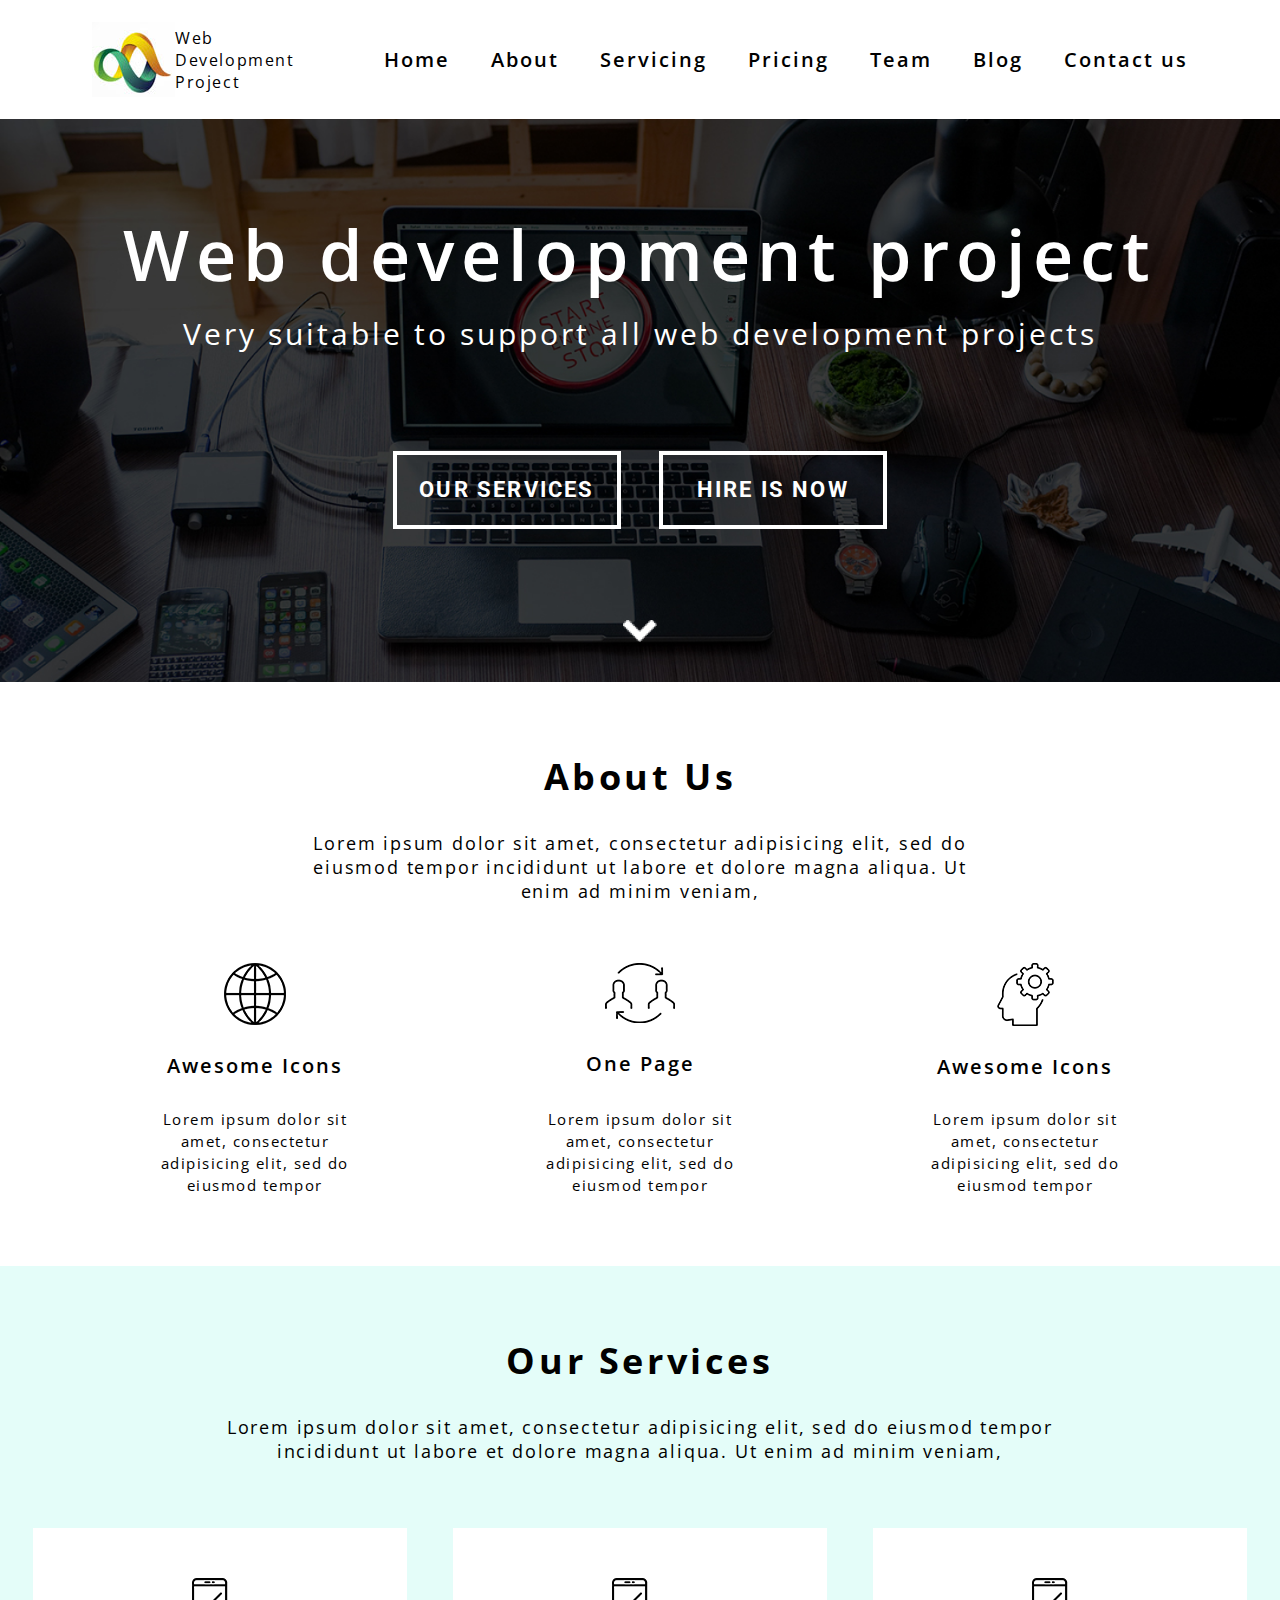
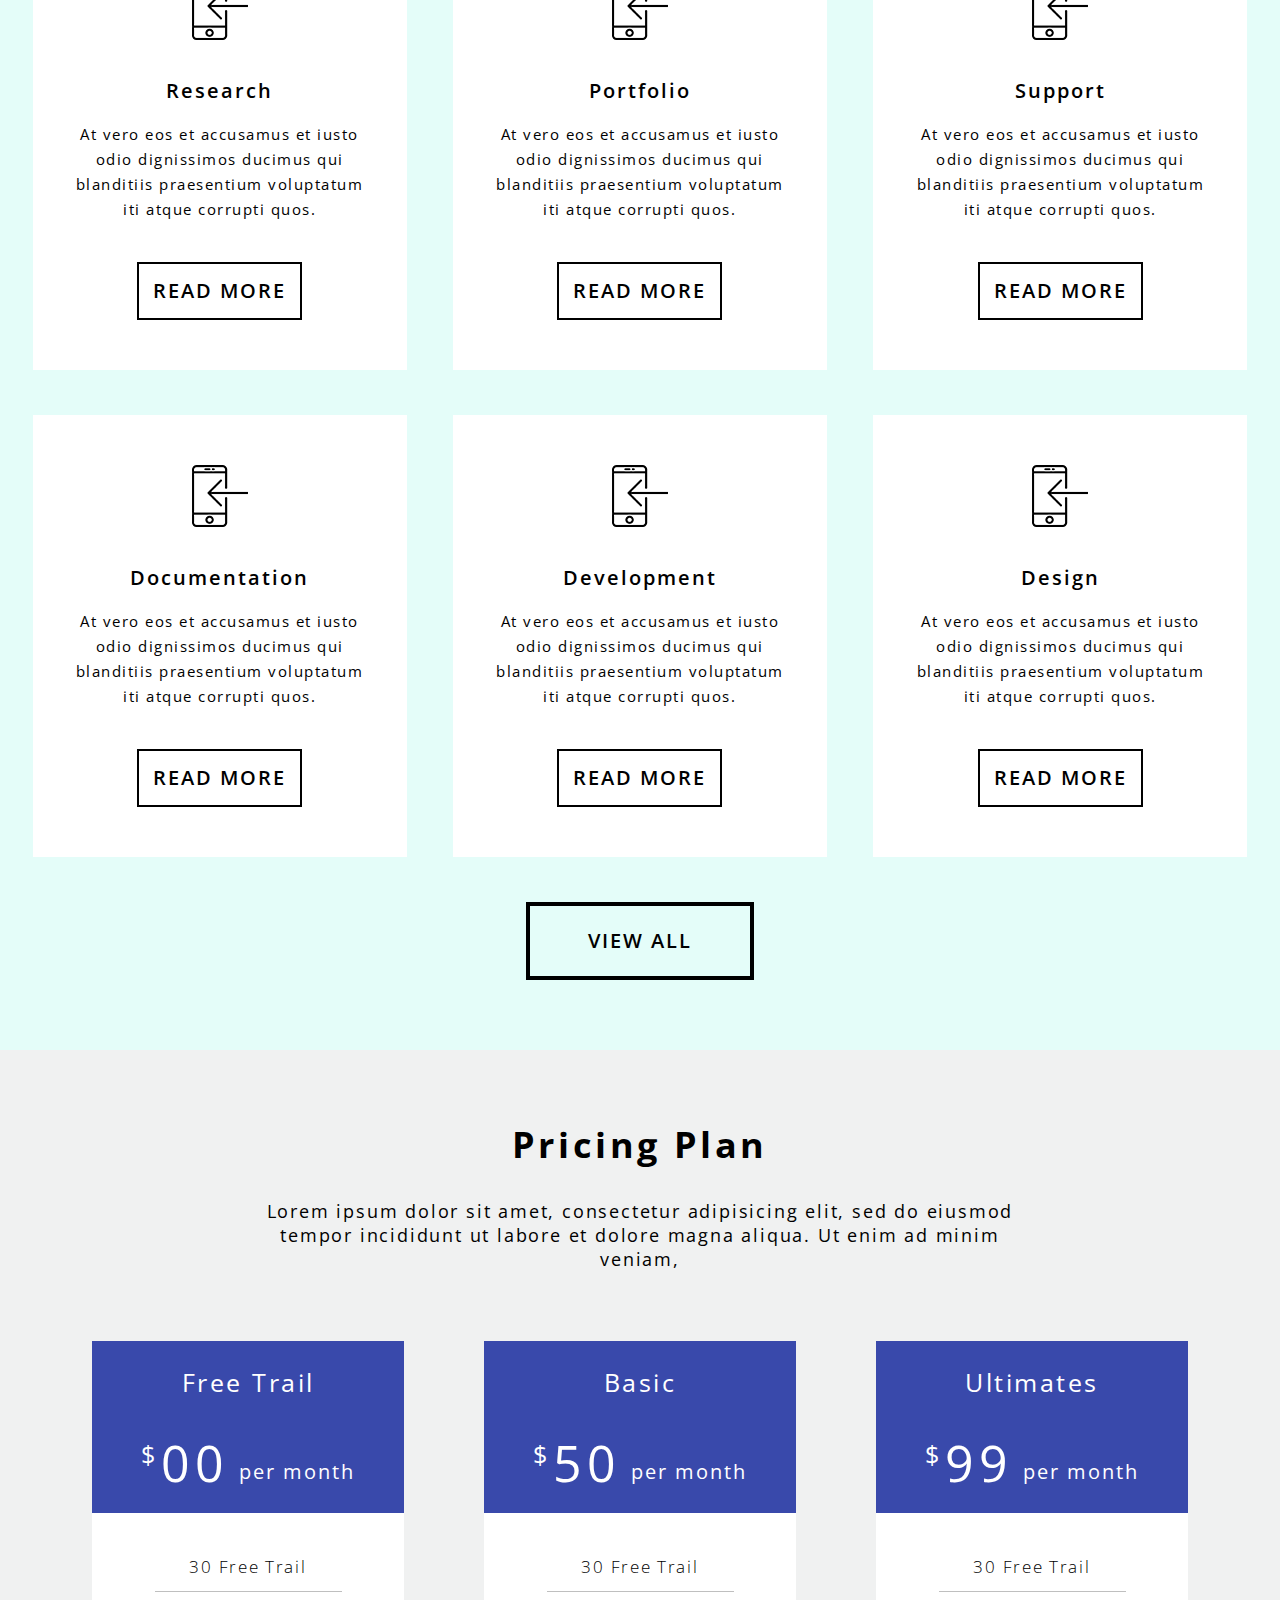
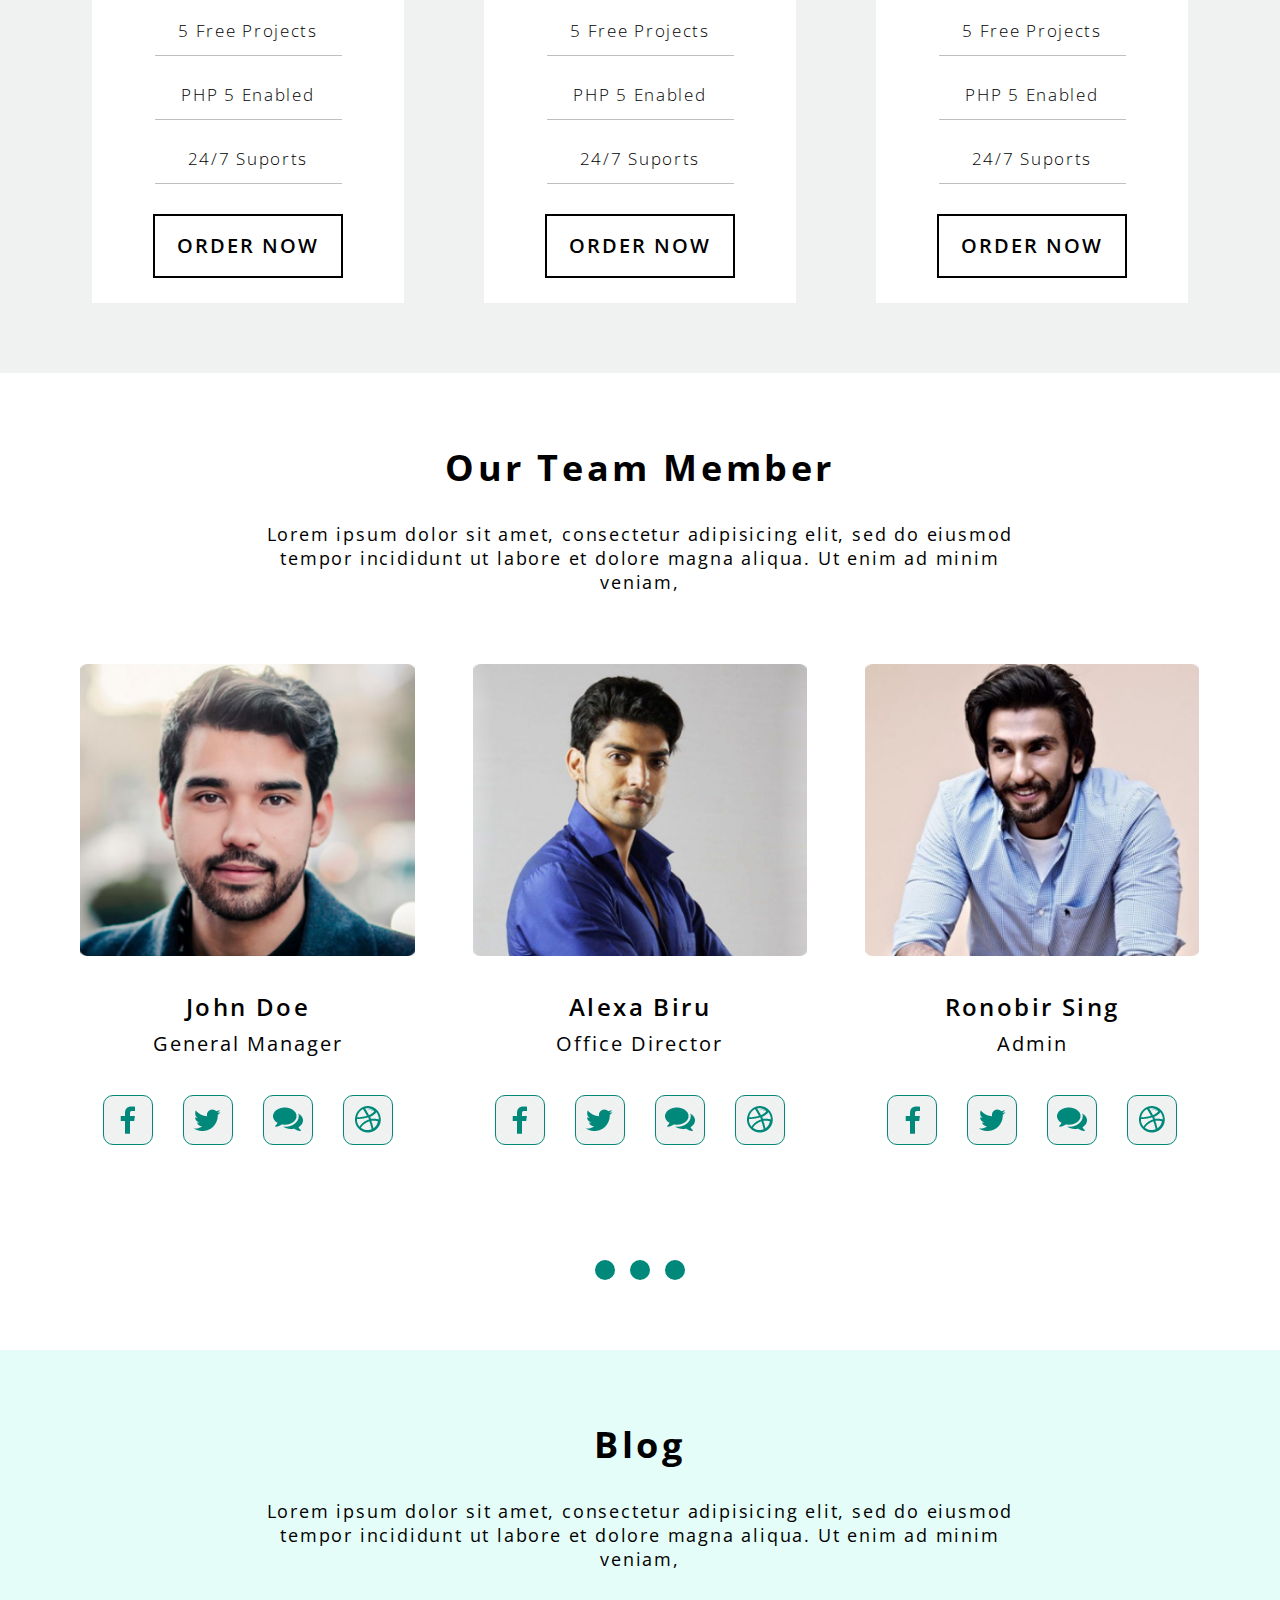
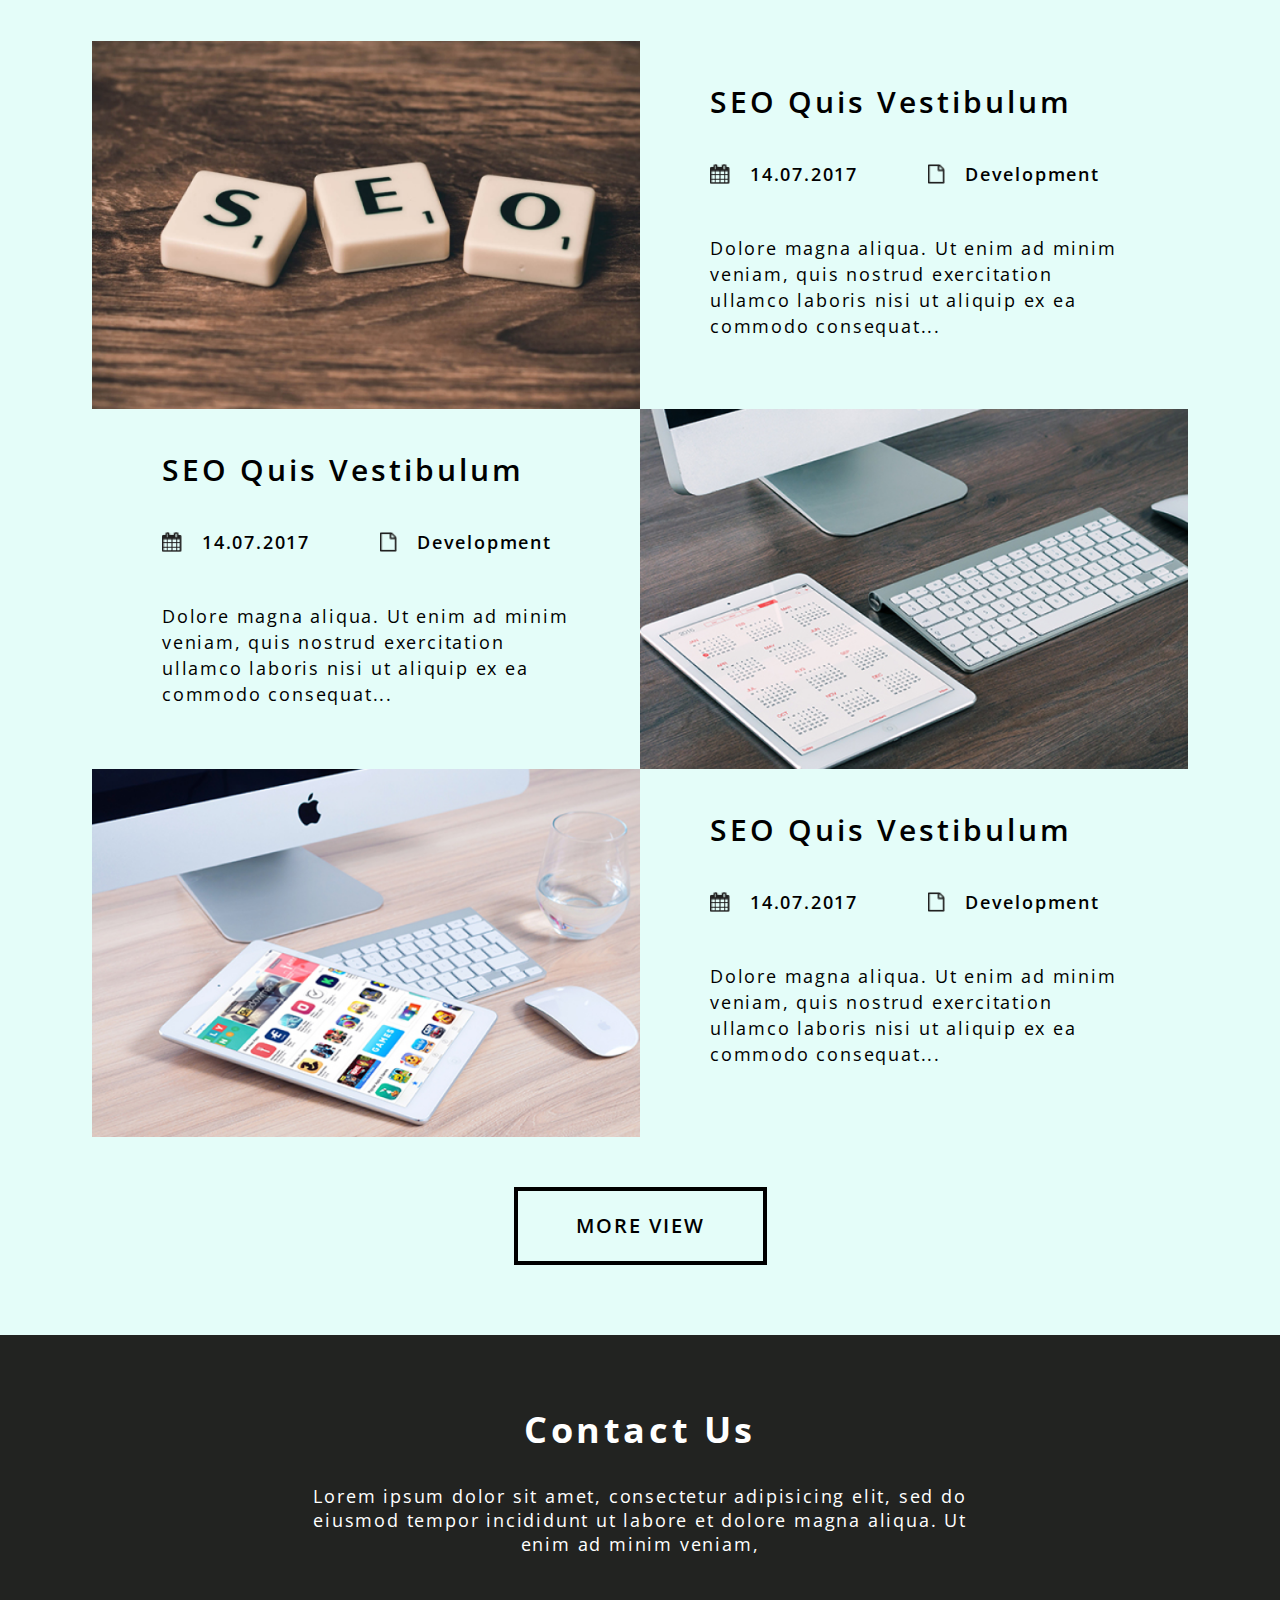
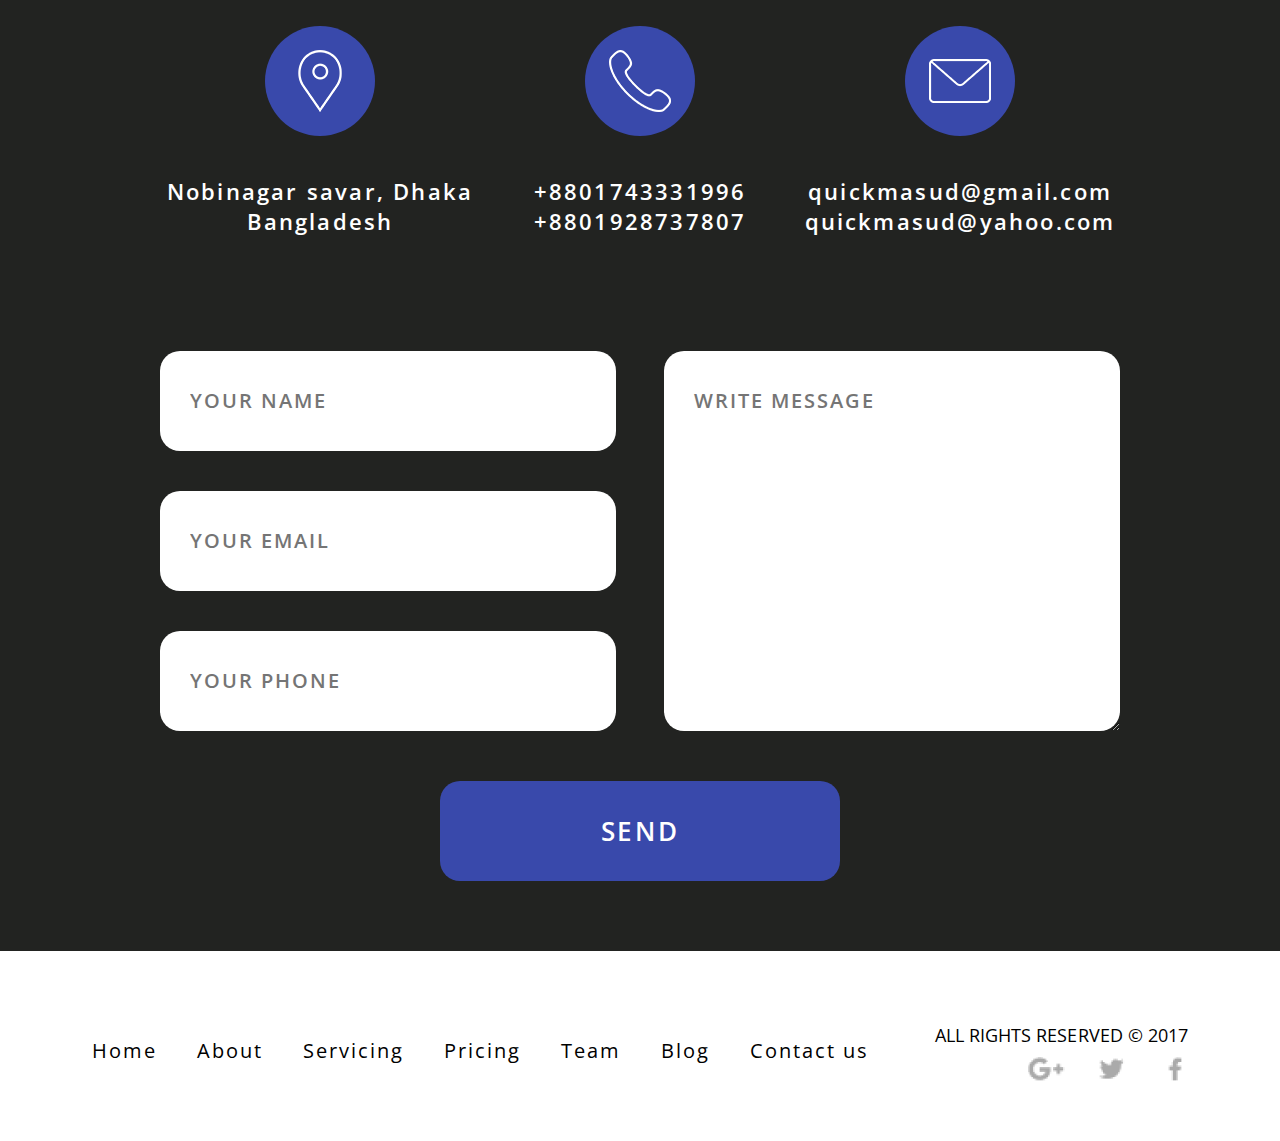
<file: index.html>
<!DOCTYPE html>
<html lang="en">
<head>
<meta http-equiv="Content-Type" content="text/html; charset=UTF-8">
    <meta name="viewport" content="width=device-width,initial-scale=1,maximum-scale=1.0">
    <link rel="preconnect" href="https://fonts.googleapis.com">
    <link rel="preconnect" href="https://fonts.gstatic.com" crossorigin>
    <link href="https://fonts.googleapis.com/css2?family=Open+Sans:wght@300;400;600;700&family=Roboto:wght@700&display=swap" rel="stylesheet">
    <link rel="stylesheet" href="css/style.css">
    <title>Web development project</title>
</head>
<body>
<div class="site-wrapper">

<header class="header" id="masthead">
  <div class="header__container">
    <div class="header__logo">
      <a class="header__logo-img" id="masthead" href="index.html">
        <img src="img/logo.png" id="header-logo" alt="logo-img">
      </a>
      <h3 class="header__title">Web Development Project
      </h3>
    </div>
    <div class="header__menu" id="topMenu">
      <a href="javascript:void(0);" class="header__menu-button btn-open" id="btnOpen" onclick="openMenu()">
        <img src="img/menu-button.png" alt="menu-button">
      </a>
      <a href="javascript:void(0);" class="header__menu-button" id="btnClose" onclick="openMenu()">
        <img src="img/menu-button-close.png" alt="menu-button">
      </a>
      <ul class="menu__list">
        <li class="menu__item"><a href="">Home</a></li>
        <li class="menu__item"><a href="">About</a></li>
        <li class="menu__item"><a href="">Servicing</a></li>
        <li class="menu__item"><a href="">Pricing</a></li>
        <li class="menu__item"><a href="">Team</a></li>
        <li class="menu__item"><a href="">Blog</a></li>
        <li class="menu__item"><a href="">Contact us</a></li>
      </ul>
    </div>

  </div>
</header><div class="slide">
  <div class="slide__container">
    <h2 class="slide__title">Web development project</h2>
    <p class="slide__text">Very suitable to support all web development projects</p>
    <div class="slide__buttons">
      <input class="slide__button slide__services-button" id="services-button" type="button" value="OUR SERVICES">
      <input class="slide__button slide__hire-button" id="hire-button" type="button" value="HIRE IS NOW">
    </div>
    <a href="" class="slider__arrow">
      <img src="img/arrow.png" alt="">
    </a>
  </div>
</div><div class="about-us">
  <div class="about-us__container content-block">
    <h2 class="content-block__title">About Us</h2>
    <p class="content-block__text">Lorem ipsum dolor sit amet, consectetur adipisicing elit, sed do eiusmod tempor incididunt ut labore et dolore magna aliqua. Ut enim ad minim veniam,</p>
    <a href="javascript:void(0);" class="content-block__arrow" id="arrowAboutUs" onclick="openContentAboutUs()">
      <img class="arrow-expand arrowTrue" src="img/arrow-expand.png" alt="menu-button" id="btnOpenAboutUs">
      <img class="arrow-rollup" src="img/arrow-rollup.png" alt="menu-button" id="btnCloseAboutUs">
    </a>
    <div class="content-block__content" id="about-us-content">
      <div class="about-us__blocks">
        <div class="about-us__block">
          <img src="img/internet.png" alt="">
          <h3 class="about-us__block-title">Awesome Icons</h3>
          <p class="about-us__block-text">Lorem ipsum dolor sit amet, consectetur adipisicing elit, sed do eiusmod tempor</p>
        </div>
        <div class="about-us__block">
          <img src="img/transfer.png" alt="">
          <h3 class="about-us__block-title">One Page</h3>
          <p class="about-us__block-text">Lorem ipsum dolor sit amet, consectetur adipisicing elit, sed do eiusmod tempor</p>
        </div>
        <div class="about-us__block">
          <img src="img/head.png" alt="">
          <h3 class="about-us__block-title">Awesome Icons</h3>
          <p class="about-us__block-text">Lorem ipsum dolor sit amet, consectetur adipisicing elit, sed do eiusmod tempor</p>
        </div>
      </div>
    </div>

  </div>
</div><div class="services">
  <div class="services__container content-block">
    <h2 class="content-block__title">Our Services</h2>
    <p class="content-block__text">Lorem ipsum dolor sit amet, consectetur adipisicing elit, sed do eiusmod tempor incididunt ut labore et dolore magna aliqua. Ut enim ad minim veniam,</p>
    <a href="javascript:void(0);" class="content-block__arrow" id="arrowAboutUs" onclick="openContentServices()">
      <img class="arrow-expand arrowTrue" src="img/arrow-expand.png" alt="menu-button" id="btnOpenServices">
      <img class="arrow-rollup" src="img/arrow-rollup.png" alt="menu-button" id="btnCloseServices">
    </a>
    <div class="content-block__content" id="services-content">
      <div class="services__blocks" id="services__blocks">
        <div class="services__block">
          <div class="services__block-top">
            <img class="services__block-img" src="img/smartphone-black.png" alt="">
            <h4 class="services__block-title">Research</h4>
            <p class="services__block-text">At vero eos et accusamus et iusto odio dignissimos ducimus qui blanditiis praesentium voluptatum iti atque corrupti quos.</p>
          </div>

          <input class="services__block-button" type="button" value="READ MORE">
        </div>
        <div class="services__block">
          <div class="services__block-top">
            <img class="services__block-img" src="img/smartphone-black.png" alt="">
            <h4 class="services__block-title">Portfolio</h4>
            <p class="services__block-text">At vero eos et accusamus et iusto odio dignissimos ducimus qui blanditiis praesentium voluptatum iti atque corrupti quos.</p>
          </div>

          <input class="services__block-button" type="button" value="READ MORE">
        </div>
        <div class="services__block">
          <div class="services__block-top">
            <img class="services__block-img" src="img/smartphone-black.png" alt="">
            <h4 class="services__block-title">Support</h4>
            <p class="services__block-text">At vero eos et accusamus et iusto odio dignissimos ducimus qui blanditiis praesentium voluptatum iti atque corrupti quos.</p>
          </div>

          <input class="services__block-button" type="button" value="READ MORE">
        </div>
        <div class="services__block">
          <div class="services__block-top">
            <img class="services__block-img" src="img/smartphone-black.png" alt="">
            <h4 class="services__block-title">Documentation</h4>
            <p class="services__block-text">At vero eos et accusamus et iusto odio dignissimos ducimus qui blanditiis praesentium voluptatum iti atque corrupti quos.</p>
          </div>
          <input class="services__block-button" type="button" value="READ MORE">
        </div>
        <div class="services__block">
          <div class="services__block-top">
            <img class="services__block-img" src="img/smartphone-black.png" alt="">
            <h4 class="services__block-title">Development</h4>
            <p class="services__block-text">At vero eos et accusamus et iusto odio dignissimos ducimus qui blanditiis praesentium voluptatum iti atque corrupti quos.</p>
          </div>

          <input class="services__block-button" type="button" value="READ MORE">
        </div>
        <div class="services__block">
          <div class="services__block-top">
            <img class="services__block-img" src="img/smartphone-black.png" alt="">
            <h4 class="services__block-title">Design</h4>
            <p class="services__block-text">At vero eos et accusamus et iusto odio dignissimos ducimus qui blanditiis praesentium voluptatum iti atque corrupti quos.</p>
          </div>

          <input class="services__block-button" type="button" value="READ MORE">
        </div>
        <div class="services__block">
          <div class="services__block-top">
            <img class="services__block-img" src="img/smartphone-black.png" alt="">
            <h4 class="services__block-title">Something</h4>
            <p class="services__block-text">At vero eos et accusamus et iusto odio dignissimos ducimus qui blanditiis praesentium voluptatum iti atque corrupti quos.</p>
          </div>

          <input class="services__block-button" type="button" value="READ MORE">
        </div>
        <div class="services__block">
          <div class="services__block-top">
            <img class="services__block-img" src="img/smartphone-black.png" alt="">
            <h4 class="services__block-title">Something</h4>
            <p class="services__block-text">At vero eos et accusamus et iusto odio dignissimos ducimus qui blanditiis praesentium voluptatum iti atque corrupti quos.</p>
          </div>

          <input class="services__block-button" type="button" value="READ MORE">
        </div>
        <div class="services__block">
          <div class="services__block-top">
            <img class="services__block-img" src="img/smartphone-black.png" alt="">
            <h4 class="services__block-title">Something</h4>
            <p class="services__block-text">At vero eos et accusamus et iusto odio dignissimos ducimus qui blanditiis praesentium voluptatum iti atque corrupti quos.</p>
          </div>

          <input class="services__block-button" type="button" value="READ MORE">
        </div>
      </div>
      <input class="services__button" id="services__button" type="button" value="VIEW ALL" onclick="expandServices()">
    </div>
  </div>
</div><div class="price">
  <div class="price__container content-block">
    <h2 class="content-block__title">Pricing Plan</h2>
    <p class="content-block__text">Lorem ipsum dolor sit amet, consectetur adipisicing elit, sed do eiusmod tempor incididunt ut labore et dolore magna aliqua. Ut enim ad minim veniam,</p>
    <a href="javascript:void(0);" class="content-block__arrow" id="arrowAboutUs" onclick="openContentPrice()">
      <img class="arrow-expand arrowTrue" src="img/arrow-expand.png" alt="menu-button" id="btnOpenPrice">
      <img class="arrow-rollup" src="img/arrow-rollup.png" alt="menu-button" id="btnClosePrice">
    </a>
    <div class="content-block__content" id="price-content">
      <div class="price__blocks">
        <div class="price__block">
          <div class="top-group">
            <div class="top-group-in">
              <h4 class="top-group-title">Free Trail</h4>
              <div class="top-group-price">
                <div class="price-numbers">
                  <p class="currency">$</p>
                  <p class="value">00</p>
                </div>
                <p class="period">per month</p>
              </div>
            </div>
            <a href="javascript:void(0);" class="content-block__arrow price-arrow" id="arrowAboutUs" onclick="openPriceFree()">
              <img class="arrow-expand arrowTrue" src="img/arrow-expand-white.png" alt="menu-button" id="btnOpenPriceFree">
              <img class="arrow-rollup" src="img/arrow-rollup-white.png" alt="menu-button" id="btnClosePriceFree">
            </a>
          </div>
          <div class="bottom-group" id="benifitsPriceFree">
            <ul class="bottom-list">
              <li class="bottom-list-item">30 Free Trail</li>
              <li class="bottom-list-item">5 Free Projects</li>
              <li class="bottom-list-item">PHP 5 Enabled</li>
              <li class="bottom-list-item">24/7 Suports</li>
            </ul>
            <input class="price__block-button" type="button" value="Order Now">
          </div>
        </div>
        <div class="price__block">
          <div class="top-group">
            <div class="top-group-in">
              <h4 class="top-group-title">Basic</h4>
              <div class="top-group-price">
                <div class="price-numbers">
                  <p class="currency">$</p>
                  <p class="value">50</p>
                </div>
                <p class="period">per month</p>
              </div>
            </div>
            <a href="javascript:void(0);" class="content-block__arrow price-arrow" id="arrowAboutUs" onclick="openPriceBasic()">
              <img class="arrow-expand arrowTrue" src="img/arrow-expand-white.png" alt="menu-button" id="btnOpenPriceBasic">
              <img class="arrow-rollup" src="img/arrow-rollup-white.png" alt="menu-button" id="btnClosePriceBasic">
            </a>
          </div>
          <div class="bottom-group" id="benifitsPriceBasic">
            <ul class="bottom-list">
              <li class="bottom-list-item">30 Free Trail</li>
              <li class="bottom-list-item">5 Free Projects</li>
              <li class="bottom-list-item">PHP 5 Enabled</li>
              <li class="bottom-list-item">24/7 Suports</li>
            </ul>
            <input class="price__block-button" type="button" value="Order Now">
          </div>
        </div>
        <div class="price__block">
          <div class="top-group">
            <div class="top-group-in">
              <h4 class="top-group-title">Ultimates</h4>
              <div class="top-group-price">
                <div class="price-numbers">
                  <p class="currency">$</p>
                  <p class="value">99</p>
                </div>
                <p class="period">per month</p>
              </div>
            </div>
            <a href="javascript:void(0);" class="content-block__arrow price-arrow" id="arrowAboutUs" onclick="openPriceUltimates()">
              <img class="arrow-expand arrowTrue" src="img/arrow-expand-white.png" alt="menu-button" id="btnOpenPriceUltimates">
              <img class="arrow-rollup" src="img/arrow-rollup-white.png" alt="menu-button" id="btnClosePriceUltimates">
            </a>
          </div>
          <div class="bottom-group" id="benifitsPriceUltimates">
            <ul class="bottom-list">
              <li class="bottom-list-item">30 Free Trail</li>
              <li class="bottom-list-item">5 Free Projects</li>
              <li class="bottom-list-item">PHP 5 Enabled</li>
              <li class="bottom-list-item">24/7 Suports</li>
            </ul>
            <input class="price__block-button" type="button" value="Order Now">
          </div>
        </div>
      </div>
    </div>

  </div>

</div><div class="team">
  <div class="team__container content-block">
    <h2 class="content-block__title">Our Team Member</h2>
    <p class="content-block__text">Lorem ipsum dolor sit amet, consectetur adipisicing elit, sed do eiusmod tempor incididunt ut labore et dolore magna aliqua. Ut enim ad minim veniam,</p>
    <a href="javascript:void(0);" class="content-block__arrow" id="arrowAboutUs" onclick="openContentTeam()">
      <img class="arrow-expand arrowTrue" src="img/arrow-expand.png" alt="menu-button" id="btnOpenTeam">
      <img class="arrow-rollup" src="img/arrow-rollup.png" alt="menu-button" id="btnCloseTeam">
    </a>
    <div class="content-block__content" id="team-content">
      <div class="team__blocks" id="team__blocks">
        <div class="team__block">
          <img src="img/man-1.png" alt="" class="team__image">
          <h3 class="team__member-name">John Doe</h3>
          <p class="team__member-position">General Manager</p>
          <div class="team__member-socials">
            <a href="">
              <img src="img/fb-icon.png" alt="">
            </a>
            <a href="">
              <img src="img/twitter-icon.png" alt="">
            </a>
            <a href="">
              <img src="img/chat-icon.png" alt="">
            </a>
            <a href="">
              <img src="img/dribble-icon.png" alt="">
            </a>
          </div>
        </div>
        <div class="team__block">
          <img src="img/man-2.png" alt="" class="team__image">
          <h3 class="team__member-name">Alexa Biru</h3>
          <p class="team__member-position">Office Director</p>
          <div class="team__member-socials">
            <a href="">
              <img src="img/fb-icon.png" alt="">
            </a>
            <a href="">
              <img src="img/twitter-icon.png" alt="">
            </a>
            <a href="">
              <img src="img/chat-icon.png" alt="">
            </a>
            <a href="">
              <img src="img/dribble-icon.png" alt="">
            </a>
          </div>
        </div>
        <div class="team__block">
          <img src="img/man-3.png" alt="" class="team__image">
          <h3 class="team__member-name">Ronobir Sing</h3>
          <p class="team__member-position">Admin</p>
          <div class="team__member-socials">
            <a href="">
              <img src="img/fb-icon.png" alt="">
            </a>
            <a href="">
              <img src="img/twitter-icon.png" alt="">
            </a>
            <a href="">
              <img src="img/chat-icon.png" alt="">
            </a>
            <a href="">
              <img src="img/dribble-icon.png" alt="">
            </a>
          </div>
        </div>
        <div class="team__block">
          <img src="img/man-4.png" alt="" class="team__image">
          <h3 class="team__member-name">John Doe</h3>
          <p class="team__member-position">General Manager</p>
          <div class="team__member-socials">
            <a href="">
              <img src="img/fb-icon.png" alt="">
            </a>
            <a href="">
              <img src="img/twitter-icon.png" alt="">
            </a>
            <a href="">
              <img src="img/chat-icon.png" alt="">
            </a>
            <a href="">
              <img src="img/dribble-icon.png" alt="">
            </a>
          </div>
        </div>
        <div class="team__block">
          <img src="img/man-5.png" alt="" class="team__image">
          <h3 class="team__member-name">Alexa Biru</h3>
          <p class="team__member-position">Office Director</p>
          <div class="team__member-socials">
            <a href="">
              <img src="img/fb-icon.png" alt="">
            </a>
            <a href="">
              <img src="img/twitter-icon.png" alt="">
            </a>
            <a href="">
              <img src="img/chat-icon.png" alt="">
            </a>
            <a href="">
              <img src="img/dribble-icon.png" alt="">
            </a>
          </div>
        </div>
        <div class="team__block">
          <img src="img/man-6.png" alt="" class="team__image">
          <h3 class="team__member-name">Ronobir Sing</h3>
          <p class="team__member-position">Admin</p>
          <div class="team__member-socials">
            <a href="">
              <img src="img/fb-icon.png" alt="">
            </a>
            <a href="">
              <img src="img/twitter-icon.png" alt="">
            </a>
            <a href="">
              <img src="img/chat-icon.png" alt="">
            </a>
            <a href="">
              <img src="img/dribble-icon.png" alt="">
            </a>
          </div>
        </div>
        <div class="team__block">
          <img src="img/man-7.png" alt="" class="team__image">
          <h3 class="team__member-name">John Doe</h3>
          <p class="team__member-position">General Manager</p>
          <div class="team__member-socials">
            <a href="">
              <img src="img/fb-icon.png" alt="">
            </a>
            <a href="">
              <img src="img/twitter-icon.png" alt="">
            </a>
            <a href="">
              <img src="img/chat-icon.png" alt="">
            </a>
            <a href="">
              <img src="img/dribble-icon.png" alt="">
            </a>
          </div>
        </div>
      </div>
      <div class="team__sliders">
        <input class="team__slider-button unhide team__slider-button-active" type="button" value="" onclick="nextPage(0)" focus>
        <input class="team__slider-button unhide" type="button" value="" onclick="nextPage(1)">
        <input class="team__slider-button unhide" type="button" value="" onclick="nextPage(2)">
        <input class="team__slider-button" type="button" value="" onclick="nextPage(3)">
        <input class="team__slider-button" type="button" value="" onclick="nextPage(4)">
        <input class="team__slider-button" type="button" value="" onclick="nextPage(5)">
        <input class="team__slider-button" type="button" value="" onclick="nextPage(6)">
        <input class="team__slider-button" type="button" value="" onclick="nextPage(7)">
        <input class="team__slider-button" type="button" value="" onclick="nextPage(8)">
        <input class="team__slider-button" type="button" value="" onclick="nextPage(9)">
        <input class="team__slider-button" type="button" value="" onclick="nextPage(10)">

      </div>
    </div>

  </div>
</div><div class="blog">
  <div class="blog__container content-block">
    <h2 class="content-block__title">Blog</h2>
    <p class="content-block__text">Lorem ipsum dolor sit amet, consectetur adipisicing elit, sed do eiusmod tempor incididunt ut labore et dolore magna aliqua. Ut enim ad minim veniam,</p>
    <a href="javascript:void(0);" class="content-block__arrow" id="arrowAboutUs" onclick="openContentBlog()">
      <img class="arrow-expand arrowTrue" src="img/arrow-expand.png" alt="menu-button" id="btnOpenBlog">
      <img class="arrow-rollup" src="img/arrow-rollup.png" alt="menu-button" id="btnCloseBlog">
    </a>
    <div class="content-block__content" id="blog-content">
      <div class="blog__blocks" id="blog__blocks">
        <div class="blog__block">
          <img src="img/image-1.png" alt="" class="blog__image">
          <div class="blog__block-preview">
            <a href="" class="blog__block-title">
              <h3>SEO Quis Vestibulum</h3>
            </a>
            <div class="blog__block-info">
              <div class="date">
                <img src="img/calendar-icon.png" alt="" class="date-image">
                <p class="date-text">14.07.2017</p>
              </div>
              <div class="theme">
                <img src="img/doc-icon.png" alt="" class="theme-image">
                <p class="theme-text">Development</p>
              </div>
            </div>
            <p class="blog__block-text">Dolore magna aliqua. Ut enim ad minim veniam, quis nostrud exercitation ullamco laboris nisi ut aliquip ex ea commodo consequat...</p>
          </div>
        </div>
        <div class="blog__block">
          <img src="img/image-2.png" alt="" class="blog__image">
          <div class="blog__block-preview">
            <a href="" class="blog__block-title">
              <h3>SEO Quis Vestibulum</h3>
            </a>
            <div class="blog__block-info">
              <div class="date">
                <img src="img/calendar-icon.png" alt="" class="date-image">
                <p class="date-text">14.07.2017</p>
              </div>
              <div class="theme">
                <img src="img/doc-icon.png" alt="" class="theme-image">
                <p class="theme-text">Development</p>
              </div>
            </div>
            <p class="blog__block-text">Dolore magna aliqua. Ut enim ad minim veniam, quis nostrud exercitation ullamco laboris nisi ut aliquip ex ea commodo consequat...</p>
          </div>
        </div>
        <div class="blog__block">
          <img src="img/image-3.png" alt="" class="blog__image">
          <div class="blog__block-preview">
            <a href="" class="blog__block-title">
              <h3>SEO Quis Vestibulum</h3>
            </a>
            <div class="blog__block-info">
              <div class="date">
                <img src="img/calendar-icon.png" alt="" class="date-image">
                <p class="date-text">14.07.2017</p>
              </div>
              <div class="theme">
                <img src="img/doc-icon.png" alt="" class="theme-image">
                <p class="theme-text">Development</p>
              </div>
            </div>
            <p class="blog__block-text">Dolore magna aliqua. Ut enim ad minim veniam, quis nostrud exercitation ullamco laboris nisi ut aliquip ex ea commodo consequat...</p>
          </div>
        </div>
        <div class="blog__block">
          <img src="img/image-1.png" alt="" class="blog__image">
          <div class="blog__block-preview">
            <a href="" class="blog__block-title">
              <h3>Fourth news</h3>
            </a>
            <div class="blog__block-info">
              <div class="date">
                <img src="img/calendar-icon.png" alt="" class="date-image">
                <p class="date-text">13.07.2017</p>
              </div>
              <div class="theme">
                <img src="img/doc-icon.png" alt="" class="theme-image">
                <p class="theme-text">Development</p>
              </div>
            </div>
            <p class="blog__block-text">Dolore magna aliqua. Ut enim ad minim veniam, quis nostrud exercitation ullamco laboris nisi ut aliquip ex ea commodo consequat...</p>
          </div>
        </div>
        <div class="blog__block">

          <img src="img/image-2.png" alt="" class="blog__image">
          <div class="blog__block-preview">
            <a href="" class="blog__block-title">
              <h3>Fifth news</h3>
            </a>
            <div class="blog__block-info">
              <div class="date">
                <img src="img/calendar-icon.png" alt="" class="date-image">
                <p class="date-text">11.07.2017</p>
              </div>
              <div class="theme">
                <img src="img/doc-icon.png" alt="" class="theme-image">
                <p class="theme-text">Development</p>
              </div>
            </div>
            <p class="blog__block-text">Dolore magna aliqua. Ut enim ad minim veniam, quis nostrud exercitation ullamco laboris nisi ut aliquip ex ea commodo consequat...</p>
          </div>
        </div>
        <div class="blog__block">
          <img src="img/image-3.png" alt="" class="blog__image">
          <div class="blog__block-preview">
            <a href="" class="blog__block-title">
              <h3>Sixth news</h3>
            </a>
            <div class="blog__block-info">
              <div class="date">
                <img src="img/calendar-icon.png" alt="" class="date-image">
                <p class="date-text">09.07.2017</p>
              </div>
              <div class="theme">
                <img src="img/doc-icon.png" alt="" class="theme-image">
                <p class="theme-text">Development</p>
              </div>
            </div>
            <p class="blog__block-text">Dolore magna aliqua. Ut enim ad minim veniam, quis nostrud exercitation ullamco laboris nisi ut aliquip ex ea commodo consequat...</p>
          </div>
        </div>
      </div>
      <input class="blog__button" id="blog__button" type="button" value="More VIEW" onclick="expandBlog()">
    </div>
  </div>
</div><div class="contact">
  <div class="contact__container content-block">
    <h2 class="content-block__title">Contact Us</h2>
    <p class="content-block__text">Lorem ipsum dolor sit amet, consectetur adipisicing elit, sed do eiusmod tempor incididunt ut labore et dolore magna aliqua. Ut enim ad minim veniam,</p>
    <a href="javascript:void(0);" class="content-block__arrow" id="arrowAboutUs" onclick="openContentContact()">
      <img class="arrow-expand arrowTrue" src="img/arrow-expand-white.png" alt="menu-button" id="btnOpenContact">
      <img class="arrow-rollup" src="img/arrow-rollup-white.png" alt="menu-button" id="btnCloseContact">
    </a>
    <div class="content-block__content" id="contact-content">
      <div class="contact__group">
        <div href="" class="contact__adress contact__group-item">
          <div class="contact__icon">
            <img class="contact__adress-icon" src="img/adress-icon.png" alt="">
          </div>
          <p class="contact__adress-text">Nobinagar savar, Dhaka Bangladesh
          </p>
        </div>
        <div href="" class="contact__phone contact__group-item">
          <div class="contact__icon">
            <img class="contact__phone-icon" src="img/phone-icon.png" alt="">
          </div>
          <p class="contact__phone-text">+8801743331996 +8801928737807
          </p>
        </div>
        <div href="" class="contact__email contact__group-item">
          <div class="contact__icon">
            <img class="contact__email-icon" src="img/email-icon.png" alt="">
          </div>
          <p class="contact__email-text">quickmasud@gmail.com quickmasud@yahoo.com
          </p>
        </div>
      </div>
      <form action="" class="contact__form">
        <div class="contact__forms">
          <div class="contact__form-left">
            <input class="contact__form-input" type="text" placeholder="YOUR NAME" required id="name" />
            <input class="contact__form-input" type="email" placeholder="YOUR Email" required id="email" />
            <input class="contact__form-input" type="tel" placeholder="Your Phone" required id="phone" />
          </div>
          <div class="contact__form-right">
            <textarea class="contact__form-input contact__text-area" type="text" placeholder="Write Message" required id="text"></textarea>
          </div>
        </div>
        <input class="contact__form-button" type="submit" value="SEND" onmouseover="contactMouseOverBtn(this)">
      </form>
    </div>

  </div>
</div><footer class="footer">
  <div class="footer__container">
    <div class="footer__menu">
      <ul class="menu__list">
        <li class="menu__item"><a href="">Home</a></li>
        <li class="menu__item"><a href="">About</a></li>
        <li class="menu__item"><a href="">Servicing</a></li>
        <li class="menu__item"><a href="">Pricing</a></li>
        <li class="menu__item"><a href="">Team</a></li>
        <li class="menu__item"><a href="">Blog</a></li>
        <li class="menu__item"><a href="">Contact us</a></li>
      </ul>
    </div>
    <div class="footer__site-sign">
      <p class="footer__text-copyright">All rights Reserved © 2017</p>
      <div class="footer__socials">
        <a class="footer__link-google" href="">
          <img src="img/google-icon-grey.png" alt="google logo"></a>
        <a class="footer__link-twitter" href="">
          <img src="img/twitter-icon-grey.png" alt="twitter logo"></a>
        <a class="footer__link-fb" href="">
          <img src="img/fb-icon-grey.png" alt="facebook logo"></a>
      </div>
    </div>
  </div>
</footer>
</div>

<script src="js/scripts.js"></script>
</body>
</html>
</file>
<file: css/style.css>
* {
  padding: 0;
  margin: 0;
  border: 0;
}

*,
*:before,
*:after {
  -webkit-box-sizing: border-box;
  box-sizing: border-box;
}

:focus,
:active {
  outline: none;
}

a:focus,
a:active {
  outline: none;
}

nav,
footer,
header,
aside {
  display: block;
}

html,
body {
  height: 100%;
  width: 100%;
  line-height: 1;
  font-size: 14px;
  -ms-text-size-adjust: 100%;
  -moz-text-size-adjust: 100%;
  -webkit-text-size-adjust: 100%;
}

input,
button,
textarea {
  font-family: inherit;
}

input::-ms-clear {
  display: none;
}

button {
  cursor: pointer;
}

button::-moz-focus-inner {
  padding: 0;
  border: 0;
}

a,
a:visited {
  text-decoration: none;
}

a:hover {
  text-decoration: none;
}

ul li {
  list-style: none;
}

img {
  vertical-align: top;
}

h1,
h2,
h3,
h4,
h5,
h6 {
  font-size: inherit;
  font-weight: 400;
}

.content-block {
  width: 75%;
  margin: 0 auto;
  display: -webkit-box;
  display: -ms-flexbox;
  display: flex;
  -webkit-box-orient: vertical;
  -webkit-box-direction: normal;
      -ms-flex-direction: column;
          flex-direction: column;
  -webkit-box-align: center;
      -ms-flex-align: center;
          align-items: center;
  padding-top: 115px;
  padding-bottom: 115px;
}
@media (max-width: 1500px) {
  .content-block {
    padding-top: 100px;
    padding-bottom: 100px;
  }
}
@media (max-width: 1500px) and (max-width: 1400px) {
  .content-block {
    padding-top: 85px;
    padding-bottom: 85px;
  }
}
@media (max-width: 1500px) and (max-width: 1400px) and (max-width: 1300px) {
  .content-block {
    padding-top: 70px;
    padding-bottom: 70px;
  }
}
@media (max-width: 1500px) and (max-width: 1400px) and (max-width: 1300px) and (max-width: 1200px) {
  .content-block {
    padding-top: 55px;
    padding-bottom: 55px;
  }
}
@media (max-width: 1500px) and (max-width: 1400px) and (max-width: 1300px) and (max-width: 1200px) and (max-width: 800px) {
  .content-block {
    padding-top: 40px;
    padding-bottom: 40px;
  }
}
@media (max-width: 1500px) and (max-width: 1400px) and (max-width: 1300px) and (max-width: 1200px) and (max-width: 800px) and (max-width: 450px) {
  .content-block {
    padding-top: 30px;
    padding-bottom: 30px;
  }
}
@media (max-width: 1100px) {
  .content-block {
    padding-left: 10px;
    padding-right: 10px;
  }
}
@media (max-width: 900px) {
  .content-block {
    width: 80%;
  }
}
@media (max-width: 900px) and (max-width: 800px) {
  .content-block {
    width: 85%;
  }
}
@media (max-width: 900px) and (max-width: 800px) and (max-width: 750px) {
  .content-block {
    width: 90%;
  }
}
@media (max-width: 900px) and (max-width: 800px) and (max-width: 750px) and (max-width: 700px) {
  .content-block {
    width: 95%;
  }
}
@media (max-width: 900px) and (max-width: 800px) and (max-width: 750px) and (max-width: 700px) and (max-width: 600px) {
  .content-block {
    width: 100%;
  }
}
.content-block__title {
  text-align: center;
  font-style: normal;
  font-weight: bold;
  font-size: 36px;
  line-height: 49px;
  letter-spacing: 0.1em;
  color: #000000;
  margin-bottom: 30px;
}
@media (max-width: 400px) {
  .content-block__title {
    margin-bottom: 15px;
    font-size: 26px;
    line-height: 35px;
  }
}
.content-block__text {
  width: 68.5%;
  font-style: normal;
  font-weight: normal;
  font-size: 18px;
  line-height: 24px;
  text-align: center;
  letter-spacing: 0.1em;
  color: #000000;
}
@media (max-width: 450px) {
  .content-block__text {
    width: 100%;
  }
}
@media (max-width: 450px) and (max-width: 400px) {
  .content-block__text {
    font-size: 14px;
    line-height: 20px;
  }
}
.content-block__content {
  width: 100%;
  display: -webkit-box;
  display: -ms-flexbox;
  display: flex;
  -webkit-box-orient: vertical;
  -webkit-box-direction: normal;
      -ms-flex-direction: column;
          flex-direction: column;
  -webkit-box-align: center;
      -ms-flex-align: center;
          align-items: center;
  margin-top: 115px;
}
@media (max-width: 1500px) {
  .content-block__content {
    margin-top: 100px;
  }
}
@media (max-width: 1500px) and (max-width: 1400px) {
  .content-block__content {
    margin-top: 85px;
  }
}
@media (max-width: 1500px) and (max-width: 1400px) and (max-width: 1300px) {
  .content-block__content {
    margin-top: 70px;
  }
}
@media (max-width: 1500px) and (max-width: 1400px) and (max-width: 1300px) and (max-width: 1200px) {
  .content-block__content {
    margin-top: 55px;
  }
}
@media (max-width: 1500px) and (max-width: 1400px) and (max-width: 1300px) and (max-width: 1200px) and (max-width: 800px) {
  .content-block__content {
    margin-top: 40px;
  }
}
@media (max-width: 1500px) and (max-width: 1400px) and (max-width: 1300px) and (max-width: 1200px) and (max-width: 800px) and (max-width: 450px) {
  .content-block__content {
    margin-top: 30px;
  }
}
@media (max-width: 1500px) and (max-width: 1400px) and (max-width: 1300px) and (max-width: 1200px) and (max-width: 800px) and (max-width: 450px) and (max-width: 400px) {
  .content-block__content {
    display: none;
  }
}
.content-block__arrow {
  display: none;
  margin-top: 30px;
}
.content-block__arrow img {
  display: none;
}
@media (max-width: 400px) {
  .content-block__arrow {
    display: -webkit-box;
    display: -ms-flexbox;
    display: flex;
  }
  .content-block__arrow img.arrowTrue {
    display: -webkit-box;
    display: -ms-flexbox;
    display: flex;
  }
}

.site-wrapper {
  width: 100%;
  overflow: hidden;
  font-family: "Open Sans", sans-serif;
  font-style: normal;
}

.header {
  width: 100%;
  display: -webkit-box;
  display: -ms-flexbox;
  display: flex;
  -webkit-box-align: center;
      -ms-flex-align: center;
          align-items: center;
  position: fixed;
  top: 0;
  z-index: 10;
  background: #FFFFFF;
}
.header .header__container {
  width: 85.625%;
  display: -webkit-box;
  display: -ms-flexbox;
  display: flex;
  -webkit-box-pack: justify;
      -ms-flex-pack: justify;
          justify-content: space-between;
  -webkit-box-align: center;
      -ms-flex-align: center;
          align-items: center;
  margin: 22px auto;
}
@media (max-width: 1215px) {
  .header .header__container {
    width: 90%;
  }
}
@media (max-width: 1215px) and (max-width: 1156px) {
  .header .header__container {
    width: 95%;
  }
}
@media (max-width: 1215px) and (max-width: 1156px) and (max-width: 1095px) {
  .header .header__container {
    width: 100%;
    margin: 22px 15px;
  }
}
@media (max-width: 1215px) and (max-width: 1156px) and (max-width: 1095px) and (max-width: 708px) {
  .header .header__container {
    margin: 16px 15px;
  }
}
@media (max-width: 1215px) and (max-width: 1156px) and (max-width: 1095px) and (max-width: 708px) and (max-width: 469px) {
  .header .header__container {
    margin: 10px 20px 15px 15px;
    -webkit-box-align: start;
        -ms-flex-align: start;
            align-items: flex-start;
  }
}
.header .header__container .header__logo {
  display: -webkit-box;
  display: -ms-flexbox;
  display: flex;
  -webkit-box-align: center;
      -ms-flex-align: center;
          align-items: center;
}
@media (max-width: 901px) {
  .header .header__container .header__logo .header__logo-img img {
    width: 70px;
  }
}
@media (max-width: 901px) and (max-width: 756px) {
  .header .header__container .header__logo .header__logo-img img {
    width: 60px;
  }
}
@media (max-width: 901px) and (max-width: 756px) and (max-width: 746px) {
  .header .header__container .header__logo .header__logo-img img {
    width: 55px;
  }
}
.header .header__container .header__logo .header__title {
  width: -webkit-min-content;
  width: -moz-min-content;
  width: min-content;
  font-style: normal;
  font-weight: normal;
  font-size: 16px;
  line-height: 22px;
  letter-spacing: 0.1em;
  color: #000000;
}
@media (max-width: 923px) {
  .header .header__container .header__logo .header__title {
    font-size: 13px;
    line-height: 18px;
  }
}
@media (max-width: 923px) and (max-width: 833px) {
  .header .header__container .header__logo .header__title {
    font-size: 10px;
    line-height: 14px;
  }
}
.header .header__container .header__menu {
  height: 100%;
  display: -webkit-box;
  display: -ms-flexbox;
  display: flex;
}
@media (max-width: 469px) {
  .header .header__container .header__menu.responsive {
    display: -webkit-box;
    display: -ms-flexbox;
    display: flex;
    -webkit-box-orient: vertical;
    -webkit-box-direction: normal;
        -ms-flex-direction: column;
            flex-direction: column;
    -webkit-box-align: end;
        -ms-flex-align: end;
            align-items: flex-end;
  }
  .header .header__container .header__menu.responsive .menu__list {
    display: block;
    -ms-flex-wrap: nowrap;
        flex-wrap: nowrap;
    -webkit-box-orient: vertical;
    -webkit-box-direction: normal;
        -ms-flex-direction: column;
            flex-direction: column;
    text-align: right;
    margin-right: 20px;
  }
  .header .header__container .header__menu.responsive .menu__list li a {
    text-align: right;
    font-style: normal;
    font-weight: 600;
    font-size: 22px;
    line-height: 44px;
    text-align: right;
    letter-spacing: 0.1em;
    color: #000000;
  }
  .header .header__container .header__menu .header .header__container .header__menu.responsive .btn-open {
    margin-bottom: 23.82px;
  }
}
.header .header__container .header__menu.responsive .header__menu-button {
  margin-bottom: 23.82px;
}
.header .header__container .header__menu .menu__list {
  height: 100%;
  display: -webkit-box;
  display: -ms-flexbox;
  display: flex;
  -ms-flex-wrap: wrap;
      flex-wrap: wrap;
}
@media (max-width: 1095px) {
  .header .header__container .header__menu .menu__list {
    -webkit-box-pack: center;
        -ms-flex-pack: center;
            justify-content: center;
  }
}
@media (max-width: 1095px) and (max-width: 469px) {
  .header .header__container .header__menu .menu__list {
    display: none;
    -webkit-box-orient: vertical;
    -webkit-box-direction: normal;
        -ms-flex-direction: column;
            flex-direction: column;
  }
}
.header .header__container .header__menu .menu__list .menu__item {
  margin-left: 41px;
  margin-top: 6px;
  margin-bottom: 6px;
}
@media (max-width: 1070px) {
  .header .header__container .header__menu .menu__list .menu__item {
    margin-left: 30px;
  }
}
@media (max-width: 1070px) and (max-width: 993px) {
  .header .header__container .header__menu .menu__list .menu__item {
    margin-left: 20px;
  }
}
@media (max-width: 1070px) and (max-width: 993px) and (max-width: 741px) {
  .header .header__container .header__menu .menu__list .menu__item {
    margin-left: 15px;
  }
}
.header .header__container .header__menu .menu__list .menu__item a {
  font-style: normal;
  font-weight: 600;
  font-size: 20px;
  line-height: 22px;
  letter-spacing: 0.1em;
  color: #000000;
}
.header .header__container .header__menu .menu__list .menu__item a:hover {
  color: #00897B;
}
@media (max-width: 888px) {
  .header .header__container .header__menu .menu__list .menu__item a {
    font-size: 18px;
    line-height: 20px;
  }
}
@media (max-width: 888px) and (max-width: 811px) {
  .header .header__container .header__menu .menu__list .menu__item a {
    font-size: 16px;
    line-height: 18px;
  }
}
.header .header__container .header__menu .header__menu-button {
  display: none;
  margin-top: 22px;
}
@media (max-width: 469px) {
  .header .header__container .header__menu .btn-open {
    display: block;
  }
  .header .header__container .header__menu .btn-close {
    display: none;
  }
}

.slide {
  margin-top: 119px;
  background-image: url(../img/content-top-fon.png);
  background-position: top center;
  background-repeat: no-repeat;
  background-size: 100%;
  background-size: cover;
}
@media (max-width: 901px) {
  .slide {
    margin-top: 107.25px;
  }
}
@media (max-width: 901px) and (max-width: 756px) {
  .slide {
    margin-top: 98px;
  }
}
@media (max-width: 901px) and (max-width: 756px) and (max-width: 746px) {
  .slide {
    margin-top: 94px;
  }
}
@media (max-width: 901px) and (max-width: 756px) and (max-width: 746px) and (max-width: 708px) {
  .slide {
    margin-top: 82px;
  }
}
@media (max-width: 901px) and (max-width: 756px) and (max-width: 746px) and (max-width: 708px) and (max-width: 706px) {
  .slide {
    margin-top: 92px;
  }
}
@media (max-width: 901px) and (max-width: 756px) and (max-width: 746px) and (max-width: 708px) and (max-width: 706px) and (max-width: 469px) {
  .slide {
    margin-top: 75px;
  }
}
@media (max-width: 901px) and (max-width: 756px) and (max-width: 746px) and (max-width: 708px) and (max-width: 706px) and (max-width: 469px) and (max-width: 323px) {
  .slide {
    background-size: cover;
  }
}
.slide .slide__container {
  margin: 0 auto;
  display: -webkit-box;
  display: -ms-flexbox;
  display: flex;
  -webkit-box-orient: vertical;
  -webkit-box-direction: normal;
      -ms-flex-direction: column;
          flex-direction: column;
  -webkit-box-align: center;
      -ms-flex-align: center;
          align-items: center;
  min-height: 150px;
}
.slide .slide__container .slide__title {
  margin-left: 15px;
  margin-right: 15px;
  margin-top: 217px;
  margin-bottom: 40px;
  font-style: normal;
  font-weight: 600;
  font-size: 70px;
  line-height: 70px;
  letter-spacing: 0.1em;
  color: #FFFFFF;
  text-align: center;
}
@media (max-width: 1409px) {
  .slide .slide__container .slide__title {
    margin-top: 100px;
    margin-bottom: 30px;
  }
}
@media (max-width: 1409px) and (max-width: 1062px) {
  .slide .slide__container .slide__title {
    margin-top: 50px;
    font-size: 50px;
    line-height: 50px;
    margin-bottom: 20px;
  }
}
@media (max-width: 1409px) and (max-width: 1062px) and (max-width: 767px) {
  .slide .slide__container .slide__title {
    margin-top: 35px;
    font-size: 40px;
    line-height: 40px;
  }
}
@media (max-width: 1409px) and (max-width: 1062px) and (max-width: 767px) and (max-width: 620px) {
  .slide .slide__container .slide__title {
    margin-top: 20px;
    margin-bottom: 15px;
    font-size: 30px;
    line-height: 30px;
  }
}
@media (max-width: 1409px) and (max-width: 1062px) and (max-width: 767px) and (max-width: 620px) and (max-width: 473px) {
  .slide .slide__container .slide__title {
    margin-top: 15px;
    font-size: 20px;
    line-height: 20px;
  }
}
@media (max-width: 1409px) and (max-width: 1062px) and (max-width: 767px) and (max-width: 620px) and (max-width: 473px) and (max-width: 340px) {
  .slide .slide__container .slide__title {
    font-size: 16px;
    line-height: 16px;
    margin-top: 10px;
    margin-bottom: 10px;
  }
}
.slide .slide__container .slide__text {
  margin-bottom: 7.9375%;
  font-style: normal;
  font-weight: normal;
  font-size: 30px;
  line-height: 30px;
  letter-spacing: 0.1em;
  color: #FFFFFF;
  text-align: center;
}
@media (max-width: 1062px) {
  .slide .slide__container .slide__text {
    font-size: 20px;
    line-height: 20px;
  }
}
@media (max-width: 1062px) and (max-width: 767px) {
  .slide .slide__container .slide__text {
    font-size: 16px;
    line-height: 16px;
  }
}
@media (max-width: 1062px) and (max-width: 767px) and (max-width: 620px) {
  .slide .slide__container .slide__text {
    font-size: 13px;
    line-height: 13px;
    width: 75%;
  }
}
@media (max-width: 1062px) and (max-width: 767px) and (max-width: 620px) and (max-width: 473px) {
  .slide .slide__container .slide__text {
    font-size: 10px;
    line-height: 12px;
  }
}
@media (max-width: 1062px) and (max-width: 767px) and (max-width: 620px) and (max-width: 473px) and (max-width: 340px) {
  .slide .slide__container .slide__text {
    margin-bottom: 15px;
  }
}
.slide .slide__container .slide__buttons {
  display: -webkit-box;
  display: -ms-flexbox;
  display: flex;
  -webkit-box-align: center;
      -ms-flex-align: center;
          align-items: center;
  margin-bottom: 7.125%;
}
.slide .slide__container .slide__buttons :first-child {
  margin-right: 38px;
}
.slide .slide__container .slide__buttons .slide__services-button {
  display: -webkit-box;
  display: -ms-flexbox;
  display: flex;
  -webkit-box-pack: center;
      -ms-flex-pack: center;
          justify-content: center;
  -webkit-box-align: center;
      -ms-flex-align: center;
          align-items: center;
  border: 4px solid #FFFFFF;
  -webkit-box-sizing: border-box;
          box-sizing: border-box;
  padding: 22px 22px;
  font-family: "Roboto", sans-serif;
  font-style: normal;
  font-weight: bold;
  font-size: 22px;
  line-height: 26px;
  letter-spacing: 0.1em;
  color: #FFFFFF;
  background-color: transparent;
  text-transform: uppercase;
}
@media (max-width: 620px) {
  .slide .slide__container .slide__buttons .slide__services-button {
    padding: 10px 10px;
  }
}
@media (max-width: 620px) and (max-width: 340px) {
  .slide .slide__container .slide__buttons .slide__services-button {
    padding: 7px 10px;
  }
}
.slide .slide__container .slide__buttons .slide__hire-button {
  display: -webkit-box;
  display: -ms-flexbox;
  display: flex;
  -webkit-box-pack: center;
      -ms-flex-pack: center;
          justify-content: center;
  -webkit-box-align: center;
      -ms-flex-align: center;
          align-items: center;
  border: 4px solid #FFFFFF;
  -webkit-box-sizing: border-box;
          box-sizing: border-box;
  padding: 22px 34px;
  font-family: "Roboto", sans-serif;
  font-style: normal;
  font-weight: bold;
  font-size: 22px;
  line-height: 26px;
  letter-spacing: 0.1em;
  color: #FFFFFF;
  background-color: transparent;
  text-transform: uppercase;
}
@media (max-width: 620px) {
  .slide .slide__container .slide__buttons .slide__hire-button {
    padding: 10px 22px;
  }
}
@media (max-width: 620px) and (max-width: 340px) {
  .slide .slide__container .slide__buttons .slide__hire-button {
    padding: 7px 15px;
  }
}
@media (max-width: 767px) {
  .slide .slide__container .slide__buttons .slide__button {
    font-style: normal;
    font-weight: bold;
    font-size: 16px;
    line-height: 18px;
    text-align: center;
    letter-spacing: 0.1em;
    color: #FFFFFF;
    border: 3px solid #FFFFFF;
  }
}
@media (max-width: 767px) and (max-width: 473px) {
  .slide .slide__container .slide__buttons .slide__button {
    font-size: 10px;
    line-height: 10px;
    border: 2px solid #FFFFFF;
  }
  .slide .slide__container .slide__buttons .slide__button:hover {
    border-width: 2px;
  }
}
@media (max-width: 1032px) {
  .slide .slide__container .slide__buttons {
    margin-bottom: 15px;
  }
}
@media (max-width: 1032px) and (max-width: 587px) {
  .slide .slide__container .slide__buttons {
    margin-bottom: 10px;
  }
}
@media (max-width: 1032px) and (max-width: 587px) and (max-width: 340px) {
  .slide .slide__container .slide__buttons {
    -webkit-box-orient: vertical;
    -webkit-box-direction: normal;
        -ms-flex-direction: column;
            flex-direction: column;
  }
  .slide .slide__container .slide__buttons :first-child {
    margin-right: 0px;
    margin-bottom: 10px;
  }
}
.slide .slide__container .slider__arrow {
  height: 1.375%;
  margin-bottom: 3.125%;
}
@media (max-width: 1032px) {
  .slide .slide__container .slider__arrow {
    display: none;
  }
}

.about-us {
  background: #FFFFFF;
}
.about-us .about-us__container .about-us__blocks {
  display: -webkit-box;
  display: -ms-flexbox;
  display: flex;
  -webkit-box-pack: justify;
      -ms-flex-pack: justify;
          justify-content: space-between;
  margin-top: -10px;
}
@media (max-width: 630px) {
  .about-us .about-us__container .about-us__blocks {
    -webkit-box-orient: vertical;
    -webkit-box-direction: normal;
        -ms-flex-direction: column;
            flex-direction: column;
    -webkit-box-align: center;
        -ms-flex-align: center;
            align-items: center;
  }
  .about-us .about-us__container .about-us__blocks > *:not(:last-child) {
    margin-bottom: 30px;
  }
}
@media (max-width: 630px) and (max-width: 400px) {
  .about-us .about-us__container .about-us__blocks {
    margin-top: 0;
  }
}
.about-us .about-us__container .about-us__blocks .about-us__block {
  max-width: 19.75%;
  min-width: 185px;
  display: -webkit-box;
  display: -ms-flexbox;
  display: flex;
  -webkit-box-orient: vertical;
  -webkit-box-direction: normal;
      -ms-flex-direction: column;
          flex-direction: column;
  -webkit-box-align: center;
      -ms-flex-align: center;
          align-items: center;
  text-align: center;
}
.about-us .about-us__container .about-us__blocks .about-us__block > *:not(:last-child) {
  margin-bottom: 30px;
}
@media (max-width: 500px) {
  .about-us .about-us__container .about-us__blocks .about-us__block > *:not(:last-child) {
    margin-bottom: 15px;
  }
}
@media (max-width: 630px) {
  .about-us .about-us__container .about-us__blocks .about-us__block {
    max-width: 75%;
  }
}
@media (max-width: 630px) and (max-width: 500px) {
  .about-us .about-us__container .about-us__blocks .about-us__block {
    max-width: 100%;
    padding-left: 30px;
    padding-right: 30px;
  }
}
.about-us .about-us__container .about-us__blocks .about-us__block .about-us__block-title {
  font-style: normal;
  font-weight: 600;
  font-size: 20px;
  line-height: 22px;
  letter-spacing: 0.1em;
  color: #000000;
}
.about-us .about-us__container .about-us__blocks .about-us__block .about-us__block-text {
  margin-top: auto;
  font-style: normal;
  font-weight: normal;
  font-size: 15px;
  line-height: 22px;
  text-align: center;
  letter-spacing: 0.1em;
  color: #000000;
}

.services {
  background: #E4FDF9;
}
.services .services__container {
  width: 77.8125%;
}
@media (max-width: 1599px) {
  .services .services__container {
    width: 80%;
  }
}
@media (max-width: 1599px) and (max-width: 1550px) {
  .services .services__container {
    width: 85%;
  }
}
@media (max-width: 1599px) and (max-width: 1550px) and (max-width: 1500px) {
  .services .services__container {
    width: 95%;
  }
}
@media (max-width: 1599px) and (max-width: 1550px) and (max-width: 1500px) and (max-width: 1311px) {
  .services .services__container {
    width: 100%;
    padding-left: 10px;
    padding-right: 10px;
  }
}
.services .services__container .services__blocks {
  display: -webkit-box;
  display: -ms-flexbox;
  display: flex;
  -ms-flex-wrap: wrap;
      flex-wrap: wrap;
  -webkit-box-pack: justify;
      -ms-flex-pack: justify;
          justify-content: space-between;
  margin-top: -27.5px;
  margin-bottom: 22.5px;
}
.services .services__container .services__blocks > * {
  display: none;
}
.services .services__container .services__blocks > *:nth-child(-n+6) {
  display: -webkit-box;
  display: -ms-flexbox;
  display: flex;
}
@media (max-width: 1264px) {
  .services .services__container .services__blocks {
    -ms-flex-pack: distribute;
        justify-content: space-around;
    padding-left: 100px;
    padding-right: 100px;
  }
}
@media (max-width: 1264px) and (max-width: 1000px) {
  .services .services__container .services__blocks {
    padding-left: 50px;
    padding-right: 50px;
  }
}
@media (max-width: 1264px) and (max-width: 1000px) and (max-width: 853px) {
  .services .services__container .services__blocks {
    padding-left: 30px;
    padding-right: 30px;
  }
}
@media (max-width: 1264px) and (max-width: 1000px) and (max-width: 853px) and (max-width: 813px) {
  .services .services__container .services__blocks {
    padding-left: 10px;
    padding-right: 10px;
  }
}
@media (max-width: 1264px) and (max-width: 1000px) and (max-width: 853px) and (max-width: 813px) and (max-width: 773px) {
  .services .services__container .services__blocks {
    padding-left: 0;
    padding-right: 0;
  }
}
@media (max-width: 1264px) and (max-width: 1000px) and (max-width: 853px) and (max-width: 813px) and (max-width: 773px) and (max-width: 701px) {
  .services .services__container .services__blocks {
    -ms-flex-wrap: nowrap;
        flex-wrap: nowrap;
    -webkit-box-orient: vertical;
    -webkit-box-direction: normal;
        -ms-flex-direction: column;
            flex-direction: column;
    -webkit-box-align: center;
        -ms-flex-align: center;
            align-items: center;
    -webkit-box-pack: center;
        -ms-flex-pack: center;
            justify-content: center;
    padding-left: 60px;
    padding-right: 60px;
  }
  .services .services__container .services__blocks > *:not(:first-child) {
    margin: 20px 0 0 0 !important;
  }
  .services .services__container .services__blocks > *:nth-child(-n+6) {
    display: none;
  }
  .services .services__container .services__blocks > *:nth-child(-n+3) {
    display: -webkit-box;
    display: -ms-flexbox;
    display: flex;
  }
}
@media (max-width: 1264px) and (max-width: 1000px) and (max-width: 853px) and (max-width: 813px) and (max-width: 773px) and (max-width: 701px) and (max-width: 510px) {
  .services .services__container .services__blocks {
    padding-left: 20px;
    padding-right: 20px;
    margin-top: 0px;
    margin-bottom: 30px;
  }
}
@media (max-width: 1264px) and (max-width: 1000px) and (max-width: 853px) and (max-width: 813px) and (max-width: 773px) and (max-width: 701px) and (max-width: 510px) and (max-width: 420px) {
  .services .services__container .services__blocks {
    padding-left: 0;
    padding-right: 0;
  }
}
.services .services__container .services__blocks .services__block {
  -webkit-box-orient: vertical;
  -webkit-box-direction: normal;
      -ms-flex-direction: column;
          flex-direction: column;
  width: 29.718875502%;
  padding: 50px 40px;
  margin: 22.5px 22.5px;
  text-align: center;
  background: #FFFFFF;
}
@media (max-width: 1264px) {
  .services .services__container .services__blocks .services__block {
    width: 40%;
  }
}
@media (max-width: 1264px) and (max-width: 773px) {
  .services .services__container .services__blocks .services__block {
    width: 42%;
  }
}
@media (max-width: 1264px) and (max-width: 773px) and (max-width: 701px) {
  .services .services__container .services__blocks .services__block {
    width: 100%;
    margin: 0 0;
    padding: 30px 40px;
  }
}
@media (max-width: 1264px) and (max-width: 773px) and (max-width: 701px) and (max-width: 320px) {
  .services .services__container .services__blocks .services__block {
    width: 300px;
    padding: 30px 60px;
  }
}
.services .services__container .services__blocks .services__block .services__block-top {
  display: -webkit-box;
  display: -ms-flexbox;
  display: flex;
  -webkit-box-orient: vertical;
  -webkit-box-direction: normal;
      -ms-flex-direction: column;
          flex-direction: column;
  -webkit-box-align: center;
      -ms-flex-align: center;
          align-items: center;
}
@media (max-width: 320px) {
  .services .services__container .services__blocks .services__block .services__block-top {
    -webkit-box-orient: horizontal;
    -webkit-box-direction: normal;
        -ms-flex-direction: row;
            flex-direction: row;
    -webkit-box-pack: justify;
        -ms-flex-pack: justify;
            justify-content: space-between;
    margin-bottom: 30px;
  }
}
.services .services__container .services__blocks .services__block .services__block-top .services__block-img {
  margin-bottom: 40px;
}
@media (max-width: 320px) {
  .services .services__container .services__blocks .services__block .services__block-top .services__block-img {
    margin-bottom: 0;
  }
}
.services .services__container .services__blocks .services__block .services__block-top .services__block-title {
  margin-bottom: 20px;
  font-style: normal;
  font-weight: 600;
  font-size: 20px;
  line-height: 22px;
  text-align: center;
  letter-spacing: 0.1em;
  color: #000000;
}
@media (max-width: 320px) {
  .services .services__container .services__blocks .services__block .services__block-top .services__block-title {
    margin-bottom: 0;
  }
}
.services .services__container .services__blocks .services__block .services__block-top .services__block-text {
  margin-bottom: 40px;
  font-style: normal;
  font-weight: normal;
  font-size: 15px;
  line-height: 25px;
  text-align: center;
  letter-spacing: 0.1em;
  color: #000000;
}
@media (max-width: 320px) {
  .services .services__container .services__blocks .services__block .services__block-top .services__block-text {
    display: none;
  }
}
.services .services__container .services__blocks .services__block .services__block-button {
  display: -webkit-box;
  display: -ms-flexbox;
  display: flex;
  -webkit-box-pack: center;
      -ms-flex-pack: center;
          justify-content: center;
  -webkit-box-align: center;
      -ms-flex-align: center;
          align-items: center;
  border: 2px solid #000000;
  -webkit-box-sizing: border-box;
          box-sizing: border-box;
  padding: 16px 14px;
  font-family: "Roboto", sans-serif;
  font-style: normal;
  font-weight: bold;
  font-size: 22px;
  line-height: 26px;
  letter-spacing: 0.1em;
  color: #000000;
  background-color: transparent;
  text-transform: uppercase;
  margin-top: auto;
  font-family: "Open Sans", sans-serif;
  font-style: normal;
  font-weight: 600;
  font-size: 20px;
  line-height: 22px;
  text-align: center;
  letter-spacing: 0.1em;
  color: #000000;
  -ms-flex-item-align: center;
      -ms-grid-row-align: center;
      align-self: center;
}
@media (max-width: 320px) {
  .services .services__container .services__blocks .services__block .services__block-button {
    margin-top: 0;
    font-size: 16px;
  }
}
.services .services__container .services__blocks .services__block:hover {
  background: #00897B;
  -webkit-box-shadow: 0px 10px 20px rgba(0, 0, 0, 0.35);
          box-shadow: 0px 10px 20px rgba(0, 0, 0, 0.35);
}
.services .services__container .services__blocks .services__block:hover .services__block-img {
  -webkit-filter: invert(100%);
          filter: invert(100%);
}
.services .services__container .services__blocks .services__block:hover .services__block-title {
  color: #FFFFFF;
}
.services .services__container .services__blocks .services__block:hover .services__block-text {
  color: #FFFFFF;
}
.services .services__container .services__blocks .services__block:hover .services__block-button {
  color: #FFFFFF;
  border-color: #FFFFFF;
}
.services .services__container .services__blocks-vision > *:nth-child(-n+6) {
  display: -webkit-box;
  display: -ms-flexbox;
  display: flex;
}
.services .services__container .services__blocks-vision > *:nth-child(-n+3) {
  display: -webkit-box;
  display: -ms-flexbox;
  display: flex;
}
.services .services__container .services__blocks-vision > * {
  display: -webkit-box;
  display: -ms-flexbox;
  display: flex;
}
.services .services__container .services__button {
  display: -webkit-box;
  display: -ms-flexbox;
  display: flex;
  -webkit-box-pack: center;
      -ms-flex-pack: center;
          justify-content: center;
  -webkit-box-align: center;
      -ms-flex-align: center;
          align-items: center;
  border: 4px solid #000000;
  -webkit-box-sizing: border-box;
          box-sizing: border-box;
  padding: 24px 58px;
  font-family: "Roboto", sans-serif;
  font-style: normal;
  font-weight: bold;
  font-size: 22px;
  line-height: 26px;
  letter-spacing: 0.1em;
  color: #000000;
  background-color: transparent;
  text-transform: uppercase;
  font-family: "Open Sans", sans-serif;
  font-style: normal;
  font-weight: 600;
  font-size: 20px;
  line-height: 22px;
  text-align: center;
  letter-spacing: 0.1em;
  background-color: transparent;
}

.price {
  background: #F0F1F1;
}
.price .price__container {
  width: 85.625%;
}
@media (max-width: 1200px) {
  .price .price__container {
    width: 90%;
  }
}
@media (max-width: 1200px) and (max-width: 1100px) {
  .price .price__container {
    width: 100%;
  }
}
.price .price__container .price__blocks {
  width: 100%;
  display: -webkit-box;
  display: -ms-flexbox;
  display: flex;
  -webkit-box-pack: justify;
      -ms-flex-pack: justify;
          justify-content: space-between;
}
@media (max-width: 1100px) {
  .price .price__container .price__blocks {
    -ms-flex-pack: distribute;
        justify-content: space-around;
  }
}
@media (max-width: 1100px) and (max-width: 700px) {
  .price .price__container .price__blocks {
    -webkit-box-orient: vertical;
    -webkit-box-direction: normal;
        -ms-flex-direction: column;
            flex-direction: column;
    -webkit-box-align: center;
        -ms-flex-align: center;
            align-items: center;
    min-width: 320px;
  }
  .price .price__container .price__blocks > *:not(:last-child) {
    margin-bottom: 20px;
  }
}
.price .price__container .price__blocks .price__block {
  width: 28.4671532847%;
  background: #FFFFFF;
  display: -webkit-box;
  display: -ms-flexbox;
  display: flex;
  -webkit-box-orient: vertical;
  -webkit-box-direction: normal;
      -ms-flex-direction: column;
          flex-direction: column;
  -webkit-box-align: center;
      -ms-flex-align: center;
          align-items: center;
}
@media (max-width: 700px) {
  .price .price__container .price__blocks .price__block {
    width: 80%;
  }
}
@media (max-width: 700px) and (max-width: 400px) {
  .price .price__container .price__blocks .price__block {
    width: 100%;
  }
}
.price .price__container .price__blocks .price__block .top-group {
  display: -webkit-box;
  display: -ms-flexbox;
  display: flex;
  -webkit-box-orient: vertical;
  -webkit-box-direction: normal;
      -ms-flex-direction: column;
          flex-direction: column;
  -webkit-box-align: center;
      -ms-flex-align: center;
          align-items: center;
  width: 100%;
  background: #3949AB;
  padding-top: 50px;
  padding-bottom: 50px;
}
@media (max-width: 1300px) {
  .price .price__container .price__blocks .price__block .top-group {
    padding-top: 30px;
    padding-bottom: 30px;
  }
}
@media (max-width: 1300px) and (max-width: 900px) {
  .price .price__container .price__blocks .price__block .top-group {
    padding-top: 20px;
    padding-bottom: 20px;
  }
}
@media (max-width: 1300px) and (max-width: 900px) and (max-width: 700px) {
  .price .price__container .price__blocks .price__block .top-group {
    padding-top: 20px;
    padding-bottom: 20px;
    padding-right: 50px;
    padding-left: 50px;
  }
}
@media (max-width: 1300px) and (max-width: 900px) and (max-width: 700px) and (max-width: 488px) {
  .price .price__container .price__blocks .price__block .top-group {
    padding-right: 20px;
    padding-left: 20px;
  }
}
.price .price__container .price__blocks .price__block .top-group .top-group-in {
  width: 100%;
  display: -webkit-box;
  display: -ms-flexbox;
  display: flex;
  -webkit-box-orient: vertical;
  -webkit-box-direction: normal;
      -ms-flex-direction: column;
          flex-direction: column;
  -webkit-box-align: center;
      -ms-flex-align: center;
          align-items: center;
}
@media (max-width: 700px) {
  .price .price__container .price__blocks .price__block .top-group .top-group-in {
    -webkit-box-orient: horizontal;
    -webkit-box-direction: normal;
        -ms-flex-direction: row;
            flex-direction: row;
    -webkit-box-pack: center;
        -ms-flex-pack: center;
            justify-content: center;
  }
}
.price .price__container .price__blocks .price__block .top-group .top-group-in .top-group-title {
  font-style: normal;
  font-weight: normal;
  font-size: 25px;
  line-height: 22px;
  text-align: center;
  letter-spacing: 0.1em;
  color: #FFFFFF;
  margin-bottom: 50px;
  white-space: nowrap;
}
@media (max-width: 1100px) {
  .price .price__container .price__blocks .price__block .top-group .top-group-in .top-group-title {
    margin-bottom: 20px;
  }
}
@media (max-width: 1100px) and (max-width: 900px) {
  .price .price__container .price__blocks .price__block .top-group .top-group-in .top-group-title {
    font-size: 22px;
    line-height: 22px;
  }
}
@media (max-width: 1100px) and (max-width: 900px) and (max-width: 700px) {
  .price .price__container .price__blocks .price__block .top-group .top-group-in .top-group-title {
    margin-bottom: 0;
    width: 50%;
    padding-right: 20px;
  }
}
.price .price__container .price__blocks .price__block .top-group .top-group-in .top-group-price {
  display: -webkit-box;
  display: -ms-flexbox;
  display: flex;
}
@media (max-width: 1100px) {
  .price .price__container .price__blocks .price__block .top-group .top-group-in .top-group-price {
    border-top: 1px solid #FFFFFF;
    padding-top: 20px;
  }
}
@media (max-width: 1100px) and (max-width: 700px) {
  .price .price__container .price__blocks .price__block .top-group .top-group-in .top-group-price {
    width: 50%;
    border-top: none;
    padding-top: 0;
    -webkit-box-orient: vertical;
    -webkit-box-direction: normal;
        -ms-flex-direction: column;
            flex-direction: column;
    border-left: 1px solid #FFFFFF;
    padding-left: 20px;
  }
}
.price .price__container .price__blocks .price__block .top-group .top-group-in .top-group-price .price-numbers {
  display: -webkit-box;
  display: -ms-flexbox;
  display: flex;
}
@media (max-width: 700px) {
  .price .price__container .price__blocks .price__block .top-group .top-group-in .top-group-price .price-numbers {
    -webkit-box-pack: center;
        -ms-flex-pack: center;
            justify-content: center;
  }
}
.price .price__container .price__blocks .price__block .top-group .top-group-in .top-group-price .price-numbers .currency {
  font-style: normal;
  font-weight: normal;
  font-size: 25px;
  line-height: 22px;
  /* identical to box height, or 88% */
  text-align: center;
  letter-spacing: 0.1em;
  color: #FFFFFF;
  margin-right: 3px;
}
@media (max-width: 900px) {
  .price .price__container .price__blocks .price__block .top-group .top-group-in .top-group-price .price-numbers .currency {
    font-size: 20px;
    line-height: 20px;
  }
}
.price .price__container .price__blocks .price__block .top-group .top-group-in .top-group-price .price-numbers .value {
  font-style: normal;
  font-weight: normal;
  font-size: 50px;
  line-height: 40px;
  /* identical to box height, or 44% */
  text-align: center;
  letter-spacing: 0.1em;
  color: #FFFFFF;
  margin-right: 10px;
}
@media (max-width: 900px) {
  .price .price__container .price__blocks .price__block .top-group .top-group-in .top-group-price .price-numbers .value {
    font-size: 40px;
    line-height: 40px;
  }
}
@media (max-width: 900px) and (max-width: 800px) {
  .price .price__container .price__blocks .price__block .top-group .top-group-in .top-group-price .price-numbers .value {
    font-size: 30px;
    line-height: 30px;
  }
}
.price .price__container .price__blocks .price__block .top-group .top-group-in .top-group-price .period {
  font-style: normal;
  font-weight: normal;
  font-size: 20px;
  line-height: 22px;
  /* identical to box height, or 110% */
  text-align: center;
  letter-spacing: 0.1em;
  color: #FFFFFF;
  -ms-flex-item-align: end;
      align-self: flex-end;
  white-space: nowrap;
}
@media (max-width: 900px) {
  .price .price__container .price__blocks .price__block .top-group .top-group-in .top-group-price .period {
    font-size: 18px;
    line-height: 18px;
  }
}
@media (max-width: 900px) and (max-width: 700px) {
  .price .price__container .price__blocks .price__block .top-group .top-group-in .top-group-price .period {
    -ms-flex-item-align: auto;
        -ms-grid-row-align: auto;
        align-self: auto;
  }
}
.price .price__container .price__blocks .price__block .top-group .price-arrow {
  margin-top: 20px;
}
.price .price__container .price__blocks .price__block .bottom-group {
  width: 100%;
  padding-top: 25px;
  padding-bottom: 50px;
  display: -webkit-inline-box;
  display: -ms-inline-flexbox;
  display: inline-flex;
  -webkit-box-orient: vertical;
  -webkit-box-direction: normal;
      -ms-flex-direction: column;
          flex-direction: column;
  -webkit-box-align: center;
      -ms-flex-align: center;
          align-items: center;
}
@media (max-width: 1300px) {
  .price .price__container .price__blocks .price__block .bottom-group {
    padding-top: 15px;
    padding-bottom: 25px;
  }
}
@media (max-width: 1300px) and (max-width: 1100px) {
  .price .price__container .price__blocks .price__block .bottom-group {
    padding-top: 0;
  }
}
@media (max-width: 1300px) and (max-width: 1100px) and (max-width: 400px) {
  .price .price__container .price__blocks .price__block .bottom-group {
    display: none;
  }
}
.price .price__container .price__blocks .price__block .bottom-group .bottom-list {
  margin-bottom: 57px;
}
.price .price__container .price__blocks .price__block .bottom-group .bottom-list .bottom-list-item {
  min-width: 187px;
  font-style: normal;
  font-weight: 300;
  font-size: 17px;
  line-height: 17px;
  text-align: center;
  letter-spacing: 0.1em;
  color: #000000;
  border-bottom: 1px solid #BFBFBF;
  padding-top: 30px;
  padding-bottom: 16px;
}
@media (max-width: 900px) {
  .price .price__container .price__blocks .price__block .bottom-group .bottom-list .bottom-list-item {
    padding-top: 20px;
    padding-bottom: 10px;
  }
}
@media (max-width: 1300px) {
  .price .price__container .price__blocks .price__block .bottom-group .bottom-list {
    margin-bottom: 30px;
  }
}
@media (max-width: 1300px) and (max-width: 1100px) {
  .price .price__container .price__blocks .price__block .bottom-group .bottom-list {
    margin-bottom: 20px;
  }
}
.price .price__container .price__blocks .price__block .bottom-group .price__block-button {
  display: -webkit-box;
  display: -ms-flexbox;
  display: flex;
  -webkit-box-pack: center;
      -ms-flex-pack: center;
          justify-content: center;
  -webkit-box-align: center;
      -ms-flex-align: center;
          align-items: center;
  border: 2px solid #000000;
  -webkit-box-sizing: border-box;
          box-sizing: border-box;
  padding: 19px 22px;
  font-family: "Roboto", sans-serif;
  font-style: normal;
  font-weight: bold;
  font-size: 22px;
  line-height: 26px;
  letter-spacing: 0.1em;
  color: #000000;
  background-color: transparent;
  text-transform: uppercase;
  font-family: "Open Sans", sans-serif;
  font-style: normal;
  font-weight: 600;
  font-size: 20px;
  line-height: 22px;
  text-align: center;
  letter-spacing: 0.1em;
  text-transform: uppercase;
}
@media (max-width: 900px) {
  .price .price__container .price__blocks .price__block .bottom-group .price__block-button {
    padding: 12px 10px;
    font-size: 16px;
    line-height: 16px;
  }
}
@media (max-width: 900px) and (max-width: 800px) {
  .price .price__container .price__blocks .price__block .bottom-group .price__block-button {
    padding: 9px 10px;
    font-size: 14px;
    line-height: 14px;
  }
}
.price .price__container .price__blocks .price__block:hover {
  -webkit-box-shadow: 0px 3px 25px rgba(0, 0, 0, 0.35);
          box-shadow: 0px 3px 25px rgba(0, 0, 0, 0.35);
}

.team {
  background: #FFFFFF;
}
.team .team__container {
  width: 91.9%;
}
@media (max-width: 1200px) {
  .team .team__container {
    width: 95%;
  }
}
@media (max-width: 1200px) and (max-width: 1100px) {
  .team .team__container {
    width: 100%;
  }
}
.team .team__container .team__blocks {
  width: 100%;
  display: -webkit-box;
  display: -ms-flexbox;
  display: flex;
  margin-bottom: 115px;
}
.team .team__container .team__blocks > * {
  margin: auto;
}
.team .team__container .team__blocks > * {
  display: none;
}
.team .team__container .team__blocks > *:nth-child(-n+3) {
  display: -webkit-box;
  display: -ms-flexbox;
  display: flex;
}
@media (max-width: 999px) {
  .team .team__container .team__blocks {
    padding-left: 70px;
    padding-right: 70px;
    margin-bottom: 50px;
  }
  .team .team__container .team__blocks > *:nth-child(-n+3) {
    display: none;
  }
  .team .team__container .team__blocks > *:nth-child(-n+2) {
    display: -webkit-box;
    display: -ms-flexbox;
    display: flex;
  }
}
@media (max-width: 999px) and (max-width: 699px) {
  .team .team__container .team__blocks {
    margin-bottom: 40px;
  }
  .team .team__container .team__blocks > *:nth-child(-n+3) {
    display: none;
  }
  .team .team__container .team__blocks > *:nth-child(-n+2) {
    display: none;
  }
  .team .team__container .team__blocks > *:nth-child(-n+1) {
    display: -webkit-box;
    display: -ms-flexbox;
    display: flex;
  }
}
@media (max-width: 999px) and (max-width: 820px) {
  .team .team__container .team__blocks {
    padding-left: 0;
    padding-right: 0;
  }
}
.team .team__container .team__blocks .team__block {
  width: 28.4671532847%;
  min-width: 320px;
  max-width: 390px;
  -webkit-box-orient: vertical;
  -webkit-box-direction: normal;
      -ms-flex-direction: column;
          flex-direction: column;
  -webkit-box-align: center;
      -ms-flex-align: center;
          align-items: center;
}
.team .team__container .team__blocks .team__block .team__image {
  width: 100%;
  min-width: 320px;
  margin-bottom: 40px;
}
@media (max-width: 999px) {
  .team .team__container .team__blocks .team__block .team__image {
    margin-bottom: 30px;
  }
}
.team .team__container .team__blocks .team__block .team__member-name {
  font-style: normal;
  font-weight: 600;
  font-size: 24px;
  line-height: 22px;
  text-align: center;
  letter-spacing: 0.1em;
  color: #000000;
  margin-bottom: 15px;
}
.team .team__container .team__blocks .team__block .team__member-position {
  font-style: normal;
  font-weight: normal;
  font-size: 20px;
  line-height: 22px;
  /* identical to box height, or 110% */
  text-align: center;
  letter-spacing: 0.1em;
  color: #000000;
  margin-bottom: 40px;
}
@media (max-width: 999px) {
  .team .team__container .team__blocks .team__block .team__member-position {
    margin-bottom: 30px;
  }
}
.team .team__container .team__blocks .team__block .team__member-socials {
  display: -webkit-box;
  display: -ms-flexbox;
  display: flex;
}
.team .team__container .team__blocks .team__block .team__member-socials > *:not(:last-child) {
  margin-right: 30px;
}
.team .team__container .team__blocks .team__block .team__member-socials a {
  display: -webkit-box;
  display: -ms-flexbox;
  display: flex;
  -webkit-box-align: center;
      -ms-flex-align: center;
          align-items: center;
  -webkit-box-pack: center;
      -ms-flex-pack: center;
          justify-content: center;
  width: 50px;
  height: 50px;
  background: #F0F1F1;
  border: 1px solid #00897B;
  -webkit-box-sizing: border-box;
          box-sizing: border-box;
  border-radius: 10px;
}
.team .team__container .team__blocks .team__block .team__member-socials a:hover {
  background: #00897B;
  border: 1px solid #00897B;
}
.team .team__container .team__blocks .team__block .team__member-socials a:hover img {
  -webkit-filter: brightness(0) invert(1);
          filter: brightness(0) invert(1);
}
.team .team__container .team__sliders {
  display: -webkit-box;
  display: -ms-flexbox;
  display: flex;
}
.team .team__container .team__sliders > * {
  margin-right: 7.5px;
  margin-left: 7.5px;
}
.team .team__container .team__sliders .team__slider-button {
  display: none;
  width: 20px;
  height: 20px;
  background: #00897B;
  border-radius: 20px;
}
.team .team__container .team__sliders .team__slider-button:focus {
  background: #3949AB;
}
.team .team__container .team__sliders .team__slider-button-active {
  background: #3949AB;
}

.blog {
  background: #E4FDF9;
}
.blog .blog__container {
  width: 85.625%;
}
@media (max-width: 1200px) {
  .blog .blog__container {
    width: 90%;
  }
}
@media (max-width: 1200px) and (max-width: 1100px) {
  .blog .blog__container {
    width: 100%;
  }
}
.blog .blog__container .blog__blocks {
  width: 100%;
  display: -webkit-box;
  display: -ms-flexbox;
  display: flex;
  -webkit-box-orient: vertical;
  -webkit-box-direction: normal;
      -ms-flex-direction: column;
          flex-direction: column;
  margin-bottom: 50px;
}
.blog .blog__container .blog__blocks > *:nth-child(2n) {
  -webkit-box-orient: horizontal;
  -webkit-box-direction: reverse;
      -ms-flex-direction: row-reverse;
          flex-direction: row-reverse;
}
@media (max-width: 700px) {
  .blog .blog__container .blog__blocks > *:nth-child(2n) {
    -webkit-box-orient: horizontal;
    -webkit-box-direction: normal;
        -ms-flex-direction: row;
            flex-direction: row;
  }
}
.blog .blog__container .blog__blocks > * {
  display: none;
}
.blog .blog__container .blog__blocks > *:nth-child(-n+3) {
  display: -webkit-box;
  display: -ms-flexbox;
  display: flex;
}
@media (max-width: 700px) {
  .blog .blog__container .blog__blocks {
    margin-bottom: 30px;
  }
  .blog .blog__container .blog__blocks > *:not(:first-child) {
    margin-top: 24px;
  }
}
@media (max-width: 550px) {
  .blog .blog__container .blog__blocks .blog__block {
    padding-left: 60px;
  }
}
@media (max-width: 550px) and (max-width: 500px) {
  .blog .blog__container .blog__blocks .blog__block {
    padding-left: 30px;
  }
}
@media (max-width: 550px) and (max-width: 500px) and (max-width: 400px) {
  .blog .blog__container .blog__blocks .blog__block {
    padding-left: 0;
  }
}
.blog .blog__container .blog__blocks .blog__block .blog__image {
  width: 50%;
}
@media (max-width: 700px) {
  .blog .blog__container .blog__blocks .blog__block .blog__image {
    width: 30%;
  }
}
@media (max-width: 700px) and (max-width: 600px) {
  .blog .blog__container .blog__blocks .blog__block .blog__image {
    -ms-flex-item-align: center;
        -ms-grid-row-align: center;
        align-self: center;
  }
}
@media (max-width: 700px) and (max-width: 600px) and (max-width: 500px) {
  .blog .blog__container .blog__blocks .blog__block .blog__image {
    min-width: 100px;
  }
}
.blog .blog__container .blog__blocks .blog__block .blog__block-preview {
  padding-top: 80px;
  padding-left: 70px;
  padding-right: 70px;
  padding-bottom: 10px;
}
@media (max-width: 1500px) {
  .blog .blog__container .blog__blocks .blog__block .blog__block-preview {
    padding-top: 50px;
  }
}
@media (max-width: 1500px) and (max-width: 1200px) {
  .blog .blog__container .blog__blocks .blog__block .blog__block-preview {
    padding-top: 30px;
    padding-left: 30px;
    padding-right: 30px;
  }
}
@media (max-width: 1500px) and (max-width: 1200px) and (max-width: 1000px) {
  .blog .blog__container .blog__blocks .blog__block .blog__block-preview {
    padding-top: 20px;
    padding-left: 10px;
    padding-right: 10px;
  }
}
@media (max-width: 1500px) and (max-width: 1200px) and (max-width: 1000px) and (max-width: 700px) {
  .blog .blog__container .blog__blocks .blog__block .blog__block-preview {
    padding-top: 0;
    padding-left: 8px;
    padding-right: 10px;
  }
}
@media (max-width: 1500px) and (max-width: 1200px) and (max-width: 1000px) and (max-width: 700px) and (max-width: 550px) {
  .blog .blog__container .blog__blocks .blog__block .blog__block-preview {
    padding-right: 0;
    padding-bottom: 0;
  }
}
.blog .blog__container .blog__blocks .blog__block .blog__block-preview .blog__block-title h3 {
  font-style: normal;
  font-weight: 600;
  font-size: 30px;
  line-height: 22px;
  letter-spacing: 0.1em;
  color: #000000;
  margin-bottom: 50px;
}
@media (max-width: 900px) {
  .blog .blog__container .blog__blocks .blog__block .blog__block-preview .blog__block-title h3 {
    margin-bottom: 20px;
    font-size: 20px;
  }
}
@media (max-width: 900px) and (max-width: 750px) {
  .blog .blog__container .blog__blocks .blog__block .blog__block-preview .blog__block-title h3 {
    font-size: 16px;
  }
}
@media (max-width: 900px) and (max-width: 750px) and (max-width: 700px) {
  .blog .blog__container .blog__blocks .blog__block .blog__block-preview .blog__block-title h3 {
    margin-bottom: 11px;
  }
}
.blog .blog__container .blog__blocks .blog__block .blog__block-preview .blog__block-title:hover h3 {
  color: #00897B;
}
.blog .blog__container .blog__blocks .blog__block .blog__block-preview .blog__block-info {
  display: -webkit-box;
  display: -ms-flexbox;
  display: flex;
  font-style: normal;
  font-weight: 600;
  font-size: 18px;
  line-height: 22px;
  /* identical to box height, or 122% */
  letter-spacing: 0.1em;
  color: #000000;
  margin-bottom: 50px;
  -webkit-box-align: center;
      -ms-flex-align: center;
          align-items: center;
}
@media (max-width: 900px) {
  .blog .blog__container .blog__blocks .blog__block .blog__block-preview .blog__block-info {
    margin-bottom: 20px;
    font-size: 16px;
  }
}
@media (max-width: 900px) and (max-width: 750px) {
  .blog .blog__container .blog__blocks .blog__block .blog__block-preview .blog__block-info {
    font-size: 14px;
  }
}
@media (max-width: 900px) and (max-width: 750px) and (max-width: 700px) {
  .blog .blog__container .blog__blocks .blog__block .blog__block-preview .blog__block-info {
    margin-bottom: 11px;
  }
}
@media (max-width: 900px) and (max-width: 750px) and (max-width: 700px) and (max-width: 550px) {
  .blog .blog__container .blog__blocks .blog__block .blog__block-preview .blog__block-info {
    -webkit-box-orient: vertical;
    -webkit-box-direction: normal;
        -ms-flex-direction: column;
            flex-direction: column;
    -webkit-box-align: baseline;
        -ms-flex-align: baseline;
            align-items: baseline;
    margin-bottom: 0;
  }
}
.blog .blog__container .blog__blocks .blog__block .blog__block-preview .blog__block-info .date {
  display: -webkit-box;
  display: -ms-flexbox;
  display: flex;
  -webkit-box-align: center;
      -ms-flex-align: center;
          align-items: center;
  margin-right: 70px;
}
@media (max-width: 900px) {
  .blog .blog__container .blog__blocks .blog__block .blog__block-preview .blog__block-info .date {
    margin-right: 50px;
  }
}
@media (max-width: 900px) and (max-width: 750px) {
  .blog .blog__container .blog__blocks .blog__block .blog__block-preview .blog__block-info .date {
    margin-right: 20px;
  }
}
.blog .blog__container .blog__blocks .blog__block .blog__block-preview .blog__block-info .date .date-image {
  margin-right: 20px;
}
@media (max-width: 900px) {
  .blog .blog__container .blog__blocks .blog__block .blog__block-preview .blog__block-info .date .date-image {
    margin-right: 10px;
  }
}
.blog .blog__container .blog__blocks .blog__block .blog__block-preview .blog__block-info .theme {
  display: -webkit-box;
  display: -ms-flexbox;
  display: flex;
  -webkit-box-align: center;
      -ms-flex-align: center;
          align-items: center;
}
.blog .blog__container .blog__blocks .blog__block .blog__block-preview .blog__block-info .theme .theme-image {
  margin-right: 20px;
}
@media (max-width: 900px) {
  .blog .blog__container .blog__blocks .blog__block .blog__block-preview .blog__block-info .theme .theme-image {
    margin-right: 10px;
  }
}
.blog .blog__container .blog__blocks .blog__block .blog__block-preview .blog__block-text {
  font-family: Open Sans;
  font-style: normal;
  font-weight: normal;
  font-size: 18px;
  line-height: 26px;
  /* or 144% */
  letter-spacing: 0.1em;
  color: #000000;
}
@media (max-width: 900px) {
  .blog .blog__container .blog__blocks .blog__block .blog__block-preview .blog__block-text {
    font-size: 16px;
  }
}
@media (max-width: 900px) and (max-width: 750px) {
  .blog .blog__container .blog__blocks .blog__block .blog__block-preview .blog__block-text {
    font-size: 14px;
  }
}
@media (max-width: 900px) and (max-width: 750px) and (max-width: 550px) {
  .blog .blog__container .blog__blocks .blog__block .blog__block-preview .blog__block-text {
    display: none;
  }
}
.blog .blog__container .blog__blocks-vision > *:nth-child(-n+3) {
  display: -webkit-box;
  display: -ms-flexbox;
  display: flex;
}
.blog .blog__container .blog__blocks-vision > * {
  display: -webkit-box;
  display: -ms-flexbox;
  display: flex;
}
.blog .blog__container .blog__button {
  display: -webkit-box;
  display: -ms-flexbox;
  display: flex;
  -webkit-box-pack: center;
      -ms-flex-pack: center;
          justify-content: center;
  -webkit-box-align: center;
      -ms-flex-align: center;
          align-items: center;
  border: 4px solid #000000;
  -webkit-box-sizing: border-box;
          box-sizing: border-box;
  padding: 24px 58px;
  font-family: "Roboto", sans-serif;
  font-style: normal;
  font-weight: bold;
  font-size: 22px;
  line-height: 26px;
  letter-spacing: 0.1em;
  color: #000000;
  background-color: transparent;
  text-transform: uppercase;
  font-family: "Open Sans", sans-serif;
  font-style: normal;
  font-weight: 600;
  font-size: 20px;
  line-height: 22px;
  text-align: center;
  letter-spacing: 0.1em;
  background-color: transparent;
}
@media (max-width: 550px) {
  .blog .blog__container .blog__button {
    padding: 9px 13px;
    font-size: 16px;
  }
}

.contact {
  background: #222321;
}
@media (max-width: 1200px) {
  .contact .contact__container {
    width: 90%;
  }
}
@media (max-width: 1200px) and (max-width: 1100px) {
  .contact .contact__container {
    width: 100%;
  }
}
.contact .contact__container .content-block__title {
  color: #FFFFFF;
}
.contact .contact__container .content-block__text {
  color: #FFFFFF;
}
.contact .contact__container .contact__group {
  width: 100%;
  display: -webkit-box;
  display: -ms-flexbox;
  display: flex;
  -webkit-box-pack: justify;
      -ms-flex-pack: justify;
          justify-content: space-between;
  margin-bottom: 115px;
}
@media (max-width: 800px) {
  .contact .contact__container .contact__group {
    -webkit-box-orient: vertical;
    -webkit-box-direction: normal;
        -ms-flex-direction: column;
            flex-direction: column;
    -webkit-box-align: center;
        -ms-flex-align: center;
            align-items: center;
    margin-bottom: 40px;
  }
  .contact .contact__container .contact__group > *:not(:last-child) {
    margin-bottom: 30px;
  }
}
.contact .contact__container .contact__group .contact__group-item {
  max-width: 320px;
  display: -webkit-box;
  display: -ms-flexbox;
  display: flex;
  -webkit-box-orient: vertical;
  -webkit-box-direction: normal;
      -ms-flex-direction: column;
          flex-direction: column;
  -webkit-box-align: center;
      -ms-flex-align: center;
          align-items: center;
}
.contact .contact__container .contact__group .contact__group-item:hover .contact__icon {
  background: #00897B;
}
.contact .contact__container .contact__group .contact__group-item .contact__icon {
  width: 110px;
  height: 110px;
  display: -webkit-box;
  display: -ms-flexbox;
  display: flex;
  -webkit-box-pack: center;
      -ms-flex-pack: center;
          justify-content: center;
  -webkit-box-align: center;
      -ms-flex-align: center;
          align-items: center;
  margin-bottom: 40px;
  background: #3949AB;
  border-radius: 110px;
}
@media (max-width: 500px) {
  .contact .contact__container .contact__group .contact__group-item .contact__icon {
    width: 70px;
    height: 70px;
    margin-bottom: 15px;
  }
  .contact .contact__container .contact__group .contact__group-item .contact__icon .contact__adress-icon {
    max-width: 28px;
  }
  .contact .contact__container .contact__group .contact__group-item .contact__icon .contact__phone-icon {
    max-width: 39.45px;
  }
  .contact .contact__container .contact__group .contact__group-item .contact__icon .contact__email-icon {
    max-width: 28px;
  }
}
.contact .contact__container .contact__group .contact__group-item p {
  font-style: normal;
  font-weight: 600;
  font-size: 22px;
  line-height: 30px;
  text-align: center;
  letter-spacing: 0.1em;
  color: #FFFFFF;
}
@media (max-width: 800px) {
  .contact .contact__container .contact__group .contact__group-item p {
    font-size: 20px;
  }
}
.contact .contact__container .contact__form {
  width: 100%;
  display: -webkit-box;
  display: -ms-flexbox;
  display: flex;
  margin: 0 auto;
  -webkit-box-orient: vertical;
  -webkit-box-direction: normal;
      -ms-flex-direction: column;
          flex-direction: column;
}
.contact .contact__container .contact__form .contact__forms {
  width: 100%;
  display: -webkit-box;
  display: -ms-flexbox;
  display: flex;
  -webkit-box-pack: justify;
      -ms-flex-pack: justify;
          justify-content: space-between;
  margin-bottom: 50px;
}
@media (max-width: 550px) {
  .contact .contact__container .contact__form .contact__forms {
    -webkit-box-orient: vertical;
    -webkit-box-direction: normal;
        -ms-flex-direction: column;
            flex-direction: column;
    -webkit-box-align: center;
        -ms-flex-align: center;
            align-items: center;
    margin-bottom: 16px;
  }
}
.contact .contact__container .contact__form .contact__forms .contact__form-left {
  width: 47.5%;
  display: -webkit-box;
  display: -ms-flexbox;
  display: flex;
  -webkit-box-orient: vertical;
  -webkit-box-direction: normal;
      -ms-flex-direction: column;
          flex-direction: column;
}
.contact .contact__container .contact__form .contact__forms .contact__form-left > *:not(:last-child) {
  margin-bottom: 40px;
}
@media (max-width: 550px) {
  .contact .contact__container .contact__form .contact__forms .contact__form-left > *:not(:last-child) {
    margin-bottom: 15px;
  }
}
@media (max-width: 550px) {
  .contact .contact__container .contact__form .contact__forms .contact__form-left {
    width: 100%;
    margin-bottom: 15px;
  }
}
.contact .contact__container .contact__form .contact__forms .contact__form-right {
  width: 47.5%;
}
@media (max-width: 550px) {
  .contact .contact__container .contact__form .contact__forms .contact__form-right {
    width: 100%;
  }
}
.contact .contact__container .contact__form .contact__forms .contact__form-input {
  background: #FFFFFF;
  border-radius: 20px;
  font-style: normal;
  font-weight: 600;
  font-size: 20px;
  line-height: 28px;
  /* identical to box height, or 140% */
  text-align: left;
  letter-spacing: 0.1em;
  text-transform: uppercase;
  color: #000000;
  padding-top: 36px;
  padding-left: 30px;
  padding-bottom: 36px;
}
@media (max-width: 800px) {
  .contact .contact__container .contact__form .contact__forms .contact__form-input {
    padding-top: 16px;
    padding-bottom: 16px;
  }
}
.contact .contact__container .contact__form .contact__forms .contact__text-area {
  width: 100%;
  height: 100%;
  min-height: 150px;
}
.contact .contact__container .contact__form .contact__form-button {
  -ms-flex-item-align: center;
      -ms-grid-row-align: center;
      align-self: center;
  background: #3949AB;
  border-radius: 20px;
  padding: 36px 161px;
  font-style: normal;
  font-weight: 600;
  font-size: 26px;
  line-height: 28px;
  /* identical to box height, or 108% */
  text-align: center;
  letter-spacing: 0.1em;
  text-transform: uppercase;
  color: #FFFFFF;
}
@media (max-width: 800px) {
  .contact .contact__container .contact__form .contact__form-button {
    min-width: 300px;
    padding: 16px 15px;
  }
}
.contact .contact__container .contact__form .contact__form-button-active:active, .contact .contact__container .contact__form .contact__form-button-active:focus {
  background: #00897B;
}

.footer {
  background: #FFFFFF;
}
.footer .footer__container {
  width: 85.625%;
  display: -webkit-box;
  display: -ms-flexbox;
  display: flex;
  -webkit-box-pack: justify;
      -ms-flex-pack: justify;
          justify-content: space-between;
  margin: 0 auto;
  padding-top: 70px;
  padding-bottom: 59px;
}
@media (max-width: 1250px) {
  .footer .footer__container {
    padding-top: 63px;
  }
}
@media (max-width: 1250px) and (max-width: 1000px) {
  .footer .footer__container {
    padding-top: 40px;
    padding-bottom: 40px;
  }
}
@media (max-width: 1250px) and (max-width: 1000px) and (max-width: 840px) {
  .footer .footer__container {
    padding-top: 23px;
    padding-bottom: 23px;
  }
}
@media (max-width: 1250px) and (max-width: 1000px) and (max-width: 840px) and (max-width: 703px) {
  .footer .footer__container {
    padding-top: 20px;
    padding-bottom: 25px;
    width: 100%;
    padding-left: 10px;
    padding-right: 10px;
  }
}
.footer .footer__container .footer__menu {
  -ms-flex-item-align: center;
      -ms-grid-row-align: center;
      align-self: center;
}
.footer .footer__container .footer__menu .menu__list {
  display: -webkit-box;
  display: -ms-flexbox;
  display: flex;
  -ms-flex-wrap: wrap;
      flex-wrap: wrap;
}
@media (max-width: 1250px) {
  .footer .footer__container .footer__menu .menu__list {
    -webkit-box-pack: center;
        -ms-flex-pack: center;
            justify-content: center;
  }
}
@media (max-width: 1250px) and (max-width: 703px) {
  .footer .footer__container .footer__menu .menu__list {
    -webkit-box-orient: vertical;
    -webkit-box-direction: normal;
        -ms-flex-direction: column;
            flex-direction: column;
  }
}
.footer .footer__container .footer__menu .menu__list .menu__item {
  padding: 6px 0;
  margin-right: 40px;
}
@media (max-width: 703px) {
  .footer .footer__container .footer__menu .menu__list .menu__item {
    padding: 0 0;
    margin-right: 0;
  }
}
.footer .footer__container .footer__menu .menu__list .menu__item a {
  font-style: normal;
  font-weight: normal;
  font-size: 20px;
  line-height: 22px;
  /* identical to box height, or 110% */
  letter-spacing: 0.1em;
  color: #000000;
  white-space: nowrap;
}
@media (max-width: 703px) {
  .footer .footer__container .footer__menu .menu__list .menu__item a {
    font-size: 22px;
    line-height: 32px;
  }
}
.footer .footer__container .footer__menu .menu__list .menu__item a:hover {
  color: #00897B;
}
.footer .footer__container .footer__site-sign {
  display: -webkit-box;
  display: -ms-flexbox;
  display: flex;
  -webkit-box-orient: vertical;
  -webkit-box-direction: normal;
      -ms-flex-direction: column;
          flex-direction: column;
  -ms-flex-line-pack: end;
      align-content: flex-end;
}
.footer .footer__container .footer__site-sign .footer__text-copyright {
  font-style: normal;
  font-weight: normal;
  font-size: 18px;
  line-height: 28px;
  display: -webkit-box;
  display: -ms-flexbox;
  display: flex;
  -webkit-box-align: center;
      -ms-flex-align: center;
          align-items: center;
  letter-spacing: 0.0025em;
  text-transform: uppercase;
  color: #000000;
  margin-bottom: 8px;
  text-align: right;
  white-space: nowrap;
}
@media (max-width: 703px) {
  .footer .footer__container .footer__site-sign .footer__text-copyright {
    margin-top: 11px;
    margin-bottom: 15px;
    font-size: 14px;
    line-height: 16px;
    text-align: right;
    white-space: normal;
  }
}
.footer .footer__container .footer__site-sign .footer__socials {
  -ms-flex-item-align: end;
      align-self: flex-end;
}
@media (max-width: 703px) {
  .footer .footer__container .footer__site-sign .footer__socials > * > * {
    max-height: 20px;
  }
}
.footer .footer__container .footer__site-sign .footer__socials .footer__link-twitter {
  margin-left: 13.33px;
}
@media (max-width: 703px) {
  .footer .footer__container .footer__site-sign .footer__socials .footer__link-twitter {
    margin-left: 10px;
  }
}
.footer .footer__container .footer__site-sign .footer__socials .footer__link-fb {
  margin-left: 30px;
}
@media (max-width: 703px) {
  .footer .footer__container .footer__site-sign .footer__socials .footer__link-fb {
    margin-left: 24px;
  }
}
.footer .footer__container .footer__site-sign .footer__socials > * img:hover {
  -webkit-filter: invert(39%) sepia(76%) saturate(500%) hue-rotate(127deg) brightness(91%) contrast(1.2);
          filter: invert(39%) sepia(76%) saturate(500%) hue-rotate(127deg) brightness(91%) contrast(1.2);
}

.scrolled {
  background: #F4EC98 !important;
}

.active-service-button {
  background: #FFFFFF !important;
  color: #000000 !important;
  border-color: #000000 !important;
}

.active-serv-price-blog-btn {
  color: #FFFFFF !important;
  background: #00897B !important;
  border-color: #00897B !important;
}

.hide {
  display: none !important;
}

.unhide {
  display: -webkit-box !important;
  display: -ms-flexbox !important;
  display: flex !important;
}
</file>
